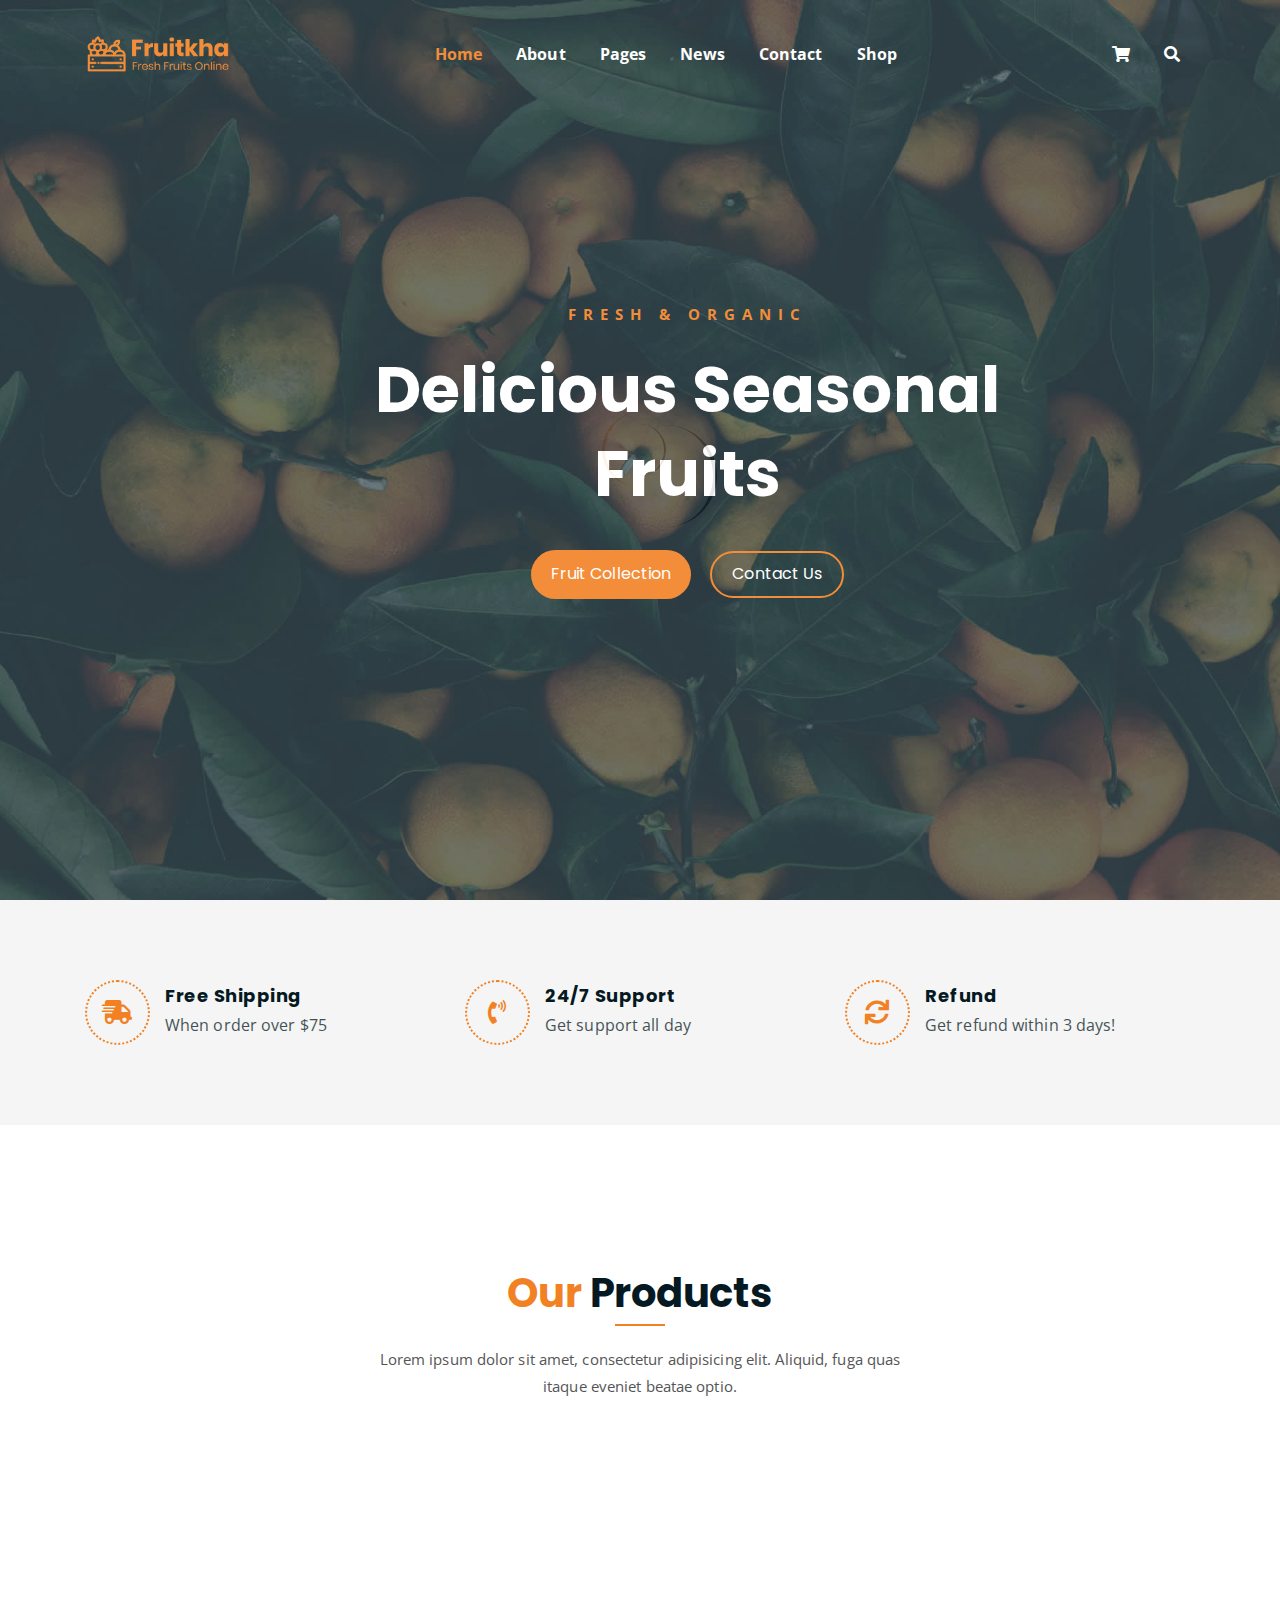
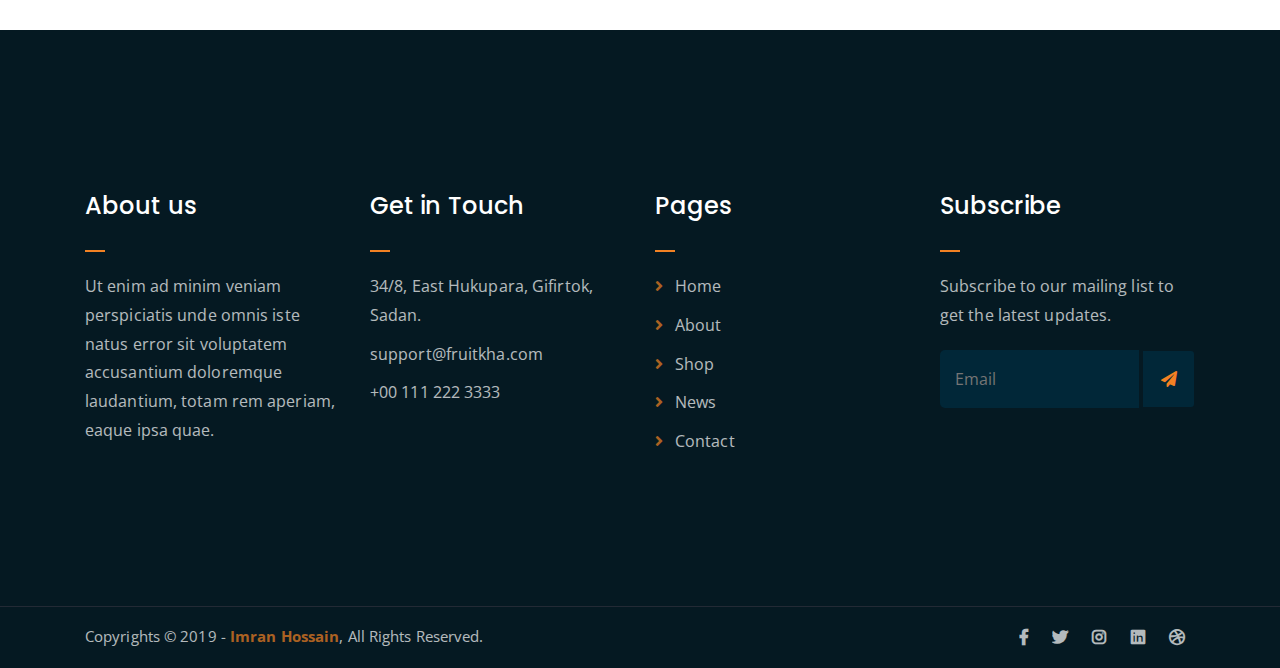
<file: index.html>
<!DOCTYPE html>
<html lang="en">
<head>
	<meta charset="UTF-8">
	<meta http-equiv="X-UA-Compatible" content="IE=edge">
	<meta name="viewport" content="width=device-width, initial-scale=1">
	<meta name="description" content="Responsive Bootstrap4 Shop Template, Created by Imran Hossain from https://imransdesign.com/">

	<!-- title -->
	<title>Fruitkha</title>

	<!-- favicon -->
	<link rel="shortcut icon" type="image/png" href="assets/img/favicon.png">
	<!-- google font -->
	<link href="https://fonts.googleapis.com/css?family=Open+Sans:300,400,700" rel="stylesheet">
	<link href="https://fonts.googleapis.com/css?family=Poppins:400,700&display=swap" rel="stylesheet">
	<!-- fontawesome -->
	<link rel="stylesheet" href="assets/css/all.min.css">
	<!-- bootstrap -->
	<link rel="stylesheet" href="assets/bootstrap/css/bootstrap.min.css">
	<!-- owl carousel -->
	<link rel="stylesheet" href="assets/css/owl.carousel.css">
	<!-- magnific popup -->
	<link rel="stylesheet" href="assets/css/magnific-popup.css">
	<!-- animate css -->
	<link rel="stylesheet" href="assets/css/animate.css">
	<!-- mean menu css -->
	<link rel="stylesheet" href="assets/css/meanmenu.min.css">
	<!-- main style -->
	<link rel="stylesheet" href="assets/css/main.css">
	<!-- responsive -->
	<link rel="stylesheet" href="assets/css/responsive.css">

</head>
<body>
	
	<!--PreLoader-->
    <div class="loader">
        <div class="loader-inner">
            <div class="circle"></div>
        </div>
    </div>
    <!--PreLoader Ends-->
	
	<!-- header -->
	<div class="top-header-area" id="sticker">
		<div class="container">
			<div class="row">
				<div class="col-lg-12 col-sm-12 text-center">
					<div class="main-menu-wrap">
						<!-- logo -->
						<div class="site-logo">
							<a href="index.html">
								<img src="assets/img/logo.png" alt="">
							</a>
						</div>
						<!-- logo -->

						<!-- menu start -->
						<nav class="main-menu">
							<ul>
								<li class="current-list-item"><a href="#">Home</a>
									<ul class="sub-menu">
										<li><a href="index.html">Static Home</a></li>
										<li><a href="index_2.html">Slider Home</a></li>
									</ul>
								</li>
								<li><a href="about.html">About</a></li>
								<li><a href="#">Pages</a>
									<ul class="sub-menu">
										<li><a href="404.html">404 page</a></li>
										<li><a href="about.html">About</a></li>
										<li><a href="cart.html">Cart</a></li>
										<li><a href="checkout.html">Check Out</a></li>
										<li><a href="contact.html">Contact</a></li>
										<li><a href="news.html">News</a></li>
										<li><a href="shop.html">Shop</a></li>
									</ul>
								</li>
								<li><a href="news.html">News</a>
									<ul class="sub-menu">
										<li><a href="news.html">News</a></li>
										<li><a href="single-news.html">Single News</a></li>
									</ul>
								</li>
								<li><a href="contact.html">Contact</a></li>
								<li><a href="shop.html">Shop</a>
									<ul class="sub-menu">
										<li><a href="shop.html">Shop</a></li>
										<li><a href="checkout.html">Check Out</a></li>
										<li><a href="single-product.html">Single Product</a></li>
										<li><a href="cart.html">Cart</a></li>
									</ul>
								</li>
								<li>
									<div class="header-icons">
										<a class="shopping-cart" href="cart.html"><i class="fas fa-shopping-cart"></i></a>
										<a class="mobile-hide search-bar-icon" href="#"><i class="fas fa-search"></i></a>
									</div>
								</li>
							</ul>
						</nav>
						<a class="mobile-show search-bar-icon" href="#"><i class="fas fa-search"></i></a>
						<div class="mobile-menu"></div>
						<!-- menu end -->
					</div>
				</div>
			</div>
		</div>
	</div>
	<!-- end header -->
	
	<!-- search area -->
	<div class="search-area">
		<div class="container">
			<div class="row">
				<div class="col-lg-12">
					<span class="close-btn"><i class="fas fa-window-close"></i></span>
					<div class="search-bar">
						<div class="search-bar-tablecell">
							<h3>Search For:</h3>
							<input type="text" placeholder="Keywords">
							<button type="submit">Search <i class="fas fa-search"></i></button>
						</div>
					</div>
				</div>
			</div>
		</div>
	</div>
	<!-- end search area -->

	<!-- hero area -->
	<div class="hero-area hero-bg">
		<div class="container">
			<div class="row">
				<div class="col-lg-9 offset-lg-2 text-center">
					<div class="hero-text">
						<div class="hero-text-tablecell">
							<p class="subtitle">Fresh & Organic</p>
							<h1>Delicious Seasonal Fruits</h1>
							<div class="hero-btns">
								<a href="shop.html" class="boxed-btn">Fruit Collection</a>
								<a href="contact.html" class="bordered-btn">Contact Us</a>
							</div>
						</div>
					</div>
				</div>
			</div>
		</div>
	</div>
	<!-- end hero area -->

	<!-- features list section -->
	<div class="list-section pt-80 pb-80">
		<div class="container">

			<div class="row">
				<div class="col-lg-4 col-md-6 mb-4 mb-lg-0">
					<div class="list-box d-flex align-items-center">
						<div class="list-icon">
							<i class="fas fa-shipping-fast"></i>
						</div>
						<div class="content">
							<h3>Free Shipping</h3>
							<p>When order over $75</p>
						</div>
					</div>
				</div>
				<div class="col-lg-4 col-md-6 mb-4 mb-lg-0">
					<div class="list-box d-flex align-items-center">
						<div class="list-icon">
							<i class="fas fa-phone-volume"></i>
						</div>
						<div class="content">
							<h3>24/7 Support</h3>
							<p>Get support all day</p>
						</div>
					</div>
				</div>
				<div class="col-lg-4 col-md-6">
					<div class="list-box d-flex justify-content-start align-items-center">
						<div class="list-icon">
							<i class="fas fa-sync"></i>
						</div>
						<div class="content">
							<h3>Refund</h3>
							<p>Get refund within 3 days!</p>
						</div>
					</div>
				</div>
			</div>

		</div>
	</div>
	<!-- end features list section -->

	<!-- product section -->
	<div class="product-section mt-150 mb-150">
		<div class="container">
			<div class="row">
				<div class="col-lg-8 offset-lg-2 text-center">
					<div class="section-title">	
						<h3><span class="orange-text">Our</span> Products</h3>
						<p>Lorem ipsum dolor sit amet, consectetur adipisicing elit. Aliquid, fuga quas itaque eveniet beatae optio.</p>
					</div>
				</div>
			</div>

			<div class="row" id="productsSection">
				
				
				
				
			</div>
		</div>
	</div>
	<!-- end product section -->
	
	<!-- footer -->
	<div class="footer-area">
		<div class="container">
			<div class="row">
				<div class="col-lg-3 col-md-6">
					<div class="footer-box about-widget">
						<h2 class="widget-title">About us</h2>
						<p>Ut enim ad minim veniam perspiciatis unde omnis iste natus error sit voluptatem accusantium doloremque laudantium, totam rem aperiam, eaque ipsa quae.</p>
					</div>
				</div>
				<div class="col-lg-3 col-md-6">
					<div class="footer-box get-in-touch">
						<h2 class="widget-title">Get in Touch</h2>
						<ul>
							<li>34/8, East Hukupara, Gifirtok, Sadan.</li>
							<li>support@fruitkha.com</li>
							<li>+00 111 222 3333</li>
						</ul>
					</div>
				</div>
				<div class="col-lg-3 col-md-6">
					<div class="footer-box pages">
						<h2 class="widget-title">Pages</h2>
						<ul>
							<li><a href="index.html">Home</a></li>
							<li><a href="about.html">About</a></li>
							<li><a href="services.html">Shop</a></li>
							<li><a href="news.html">News</a></li>
							<li><a href="contact.html">Contact</a></li>
						</ul>
					</div>
				</div>
				<div class="col-lg-3 col-md-6">
					<div class="footer-box subscribe">
						<h2 class="widget-title">Subscribe</h2>
						<p>Subscribe to our mailing list to get the latest updates.</p>
						<form action="index.html">
							<input type="email" placeholder="Email">
							<button type="submit"><i class="fas fa-paper-plane"></i></button>
						</form>
					</div>
				</div>
			</div>
		</div>
	</div>
	<!-- end footer -->
	
	<!-- copyright -->
	<div class="copyright">
		<div class="container">
			<div class="row">
				<div class="col-lg-6 col-md-12">
					<p>Copyrights &copy; 2019 - <a href="https://imransdesign.com/">Imran Hossain</a>,  All Rights Reserved.</p>
				</div>
				<div class="col-lg-6 text-right col-md-12">
					<div class="social-icons">
						<ul>
							<li><a href="#" target="_blank"><i class="fab fa-facebook-f"></i></a></li>
							<li><a href="#" target="_blank"><i class="fab fa-twitter"></i></a></li>
							<li><a href="#" target="_blank"><i class="fab fa-instagram"></i></a></li>
							<li><a href="#" target="_blank"><i class="fab fa-linkedin"></i></a></li>
							<li><a href="#" target="_blank"><i class="fab fa-dribbble"></i></a></li>
						</ul>
					</div>
				</div>
			</div>
		</div>
	</div>
	<!-- end copyright -->
	
	<!-- jquery -->
	<script src="assets/js/jquery-1.11.3.min.js"></script>
	<!-- bootstrap -->
	<script src="assets/bootstrap/js/bootstrap.min.js"></script>
	<!-- count down -->
	<script src="assets/js/jquery.countdown.js"></script>
	<!-- isotope -->
	<script src="assets/js/jquery.isotope-3.0.6.min.js"></script>
	<!-- waypoints -->
	<script src="assets/js/waypoints.js"></script>
	<!-- owl carousel -->
	<script src="assets/js/owl.carousel.min.js"></script>
	<!-- magnific popup -->
	<script src="assets/js/jquery.magnific-popup.min.js"></script>
	<!-- mean menu -->
	<script src="assets/js/jquery.meanmenu.min.js"></script>
	<!-- sticker js -->
	<script src="assets/js/sticker.js"></script>
	<!-- main js -->
	<script src="assets/js/main.js"></script>
	<script src="assets/js/script.js"></script>


</body>
</html>
</file>
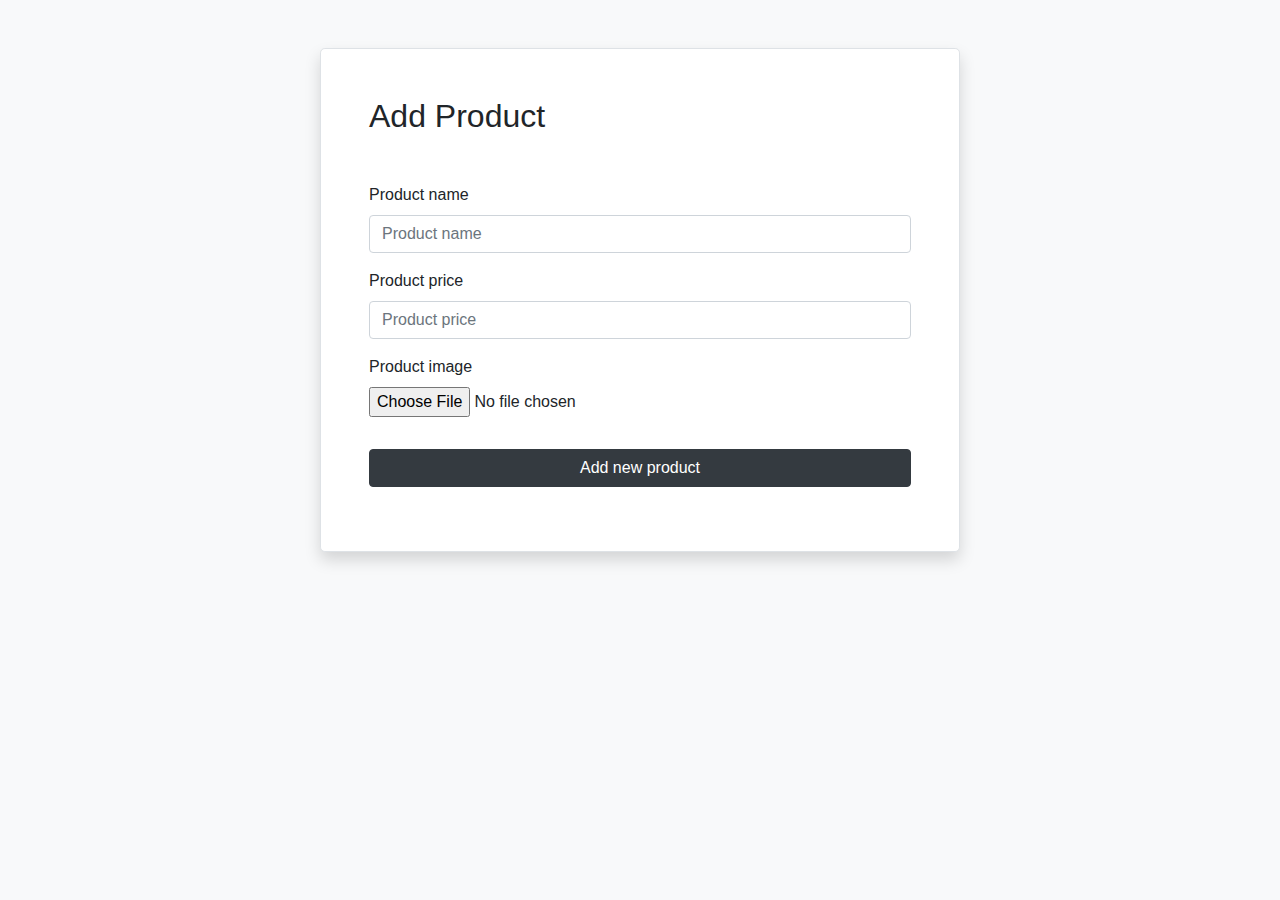
<file: admin/add.html>
<!DOCTYPE html>
<html lang="en">
<head>
    <meta charset="UTF-8">
    <meta http-equiv="X-UA-Compatible" content="IE=edge">
    <meta name="viewport" content="width=device-width, initial-scale=1.0">
    <title>Document</title>
    <link rel="stylesheet" href="../assets/bootstrap/css/bootstrap.min.css">
    <link rel="stylesheet" href="./css/admin.css">
</head>
<body class="bg-light overflow-hidden">
    <form class="w-50 mx-auto my-5 bg-white border p-5 rounded-lg shadow">
        <h2 class="mb-5">Add Product</h2>
        <div class="form-group">
            <label for="name">Product name</label>
            <input type="text" id="name" placeholder="Product name" class="form-control">
        </div>
        <div class="form-group">
            <label for="price">Product price</label>
            <input type="text" id="price" placeholder="Product price" class="form-control">
        </div>
        <div class="form-group">
            <label for="image">Product image</label>
            <input type="file" id="image" placeholder="Product image" class="form-control-file">
        </div>
        <div class="form-group">
            <input onclick="add()" type="button" class="btn btn-dark w-100 mt-3" value="Add new product">
        </div>
    </form>

    <script src="./js/add.js"></script>
</body>
</html>
</file>
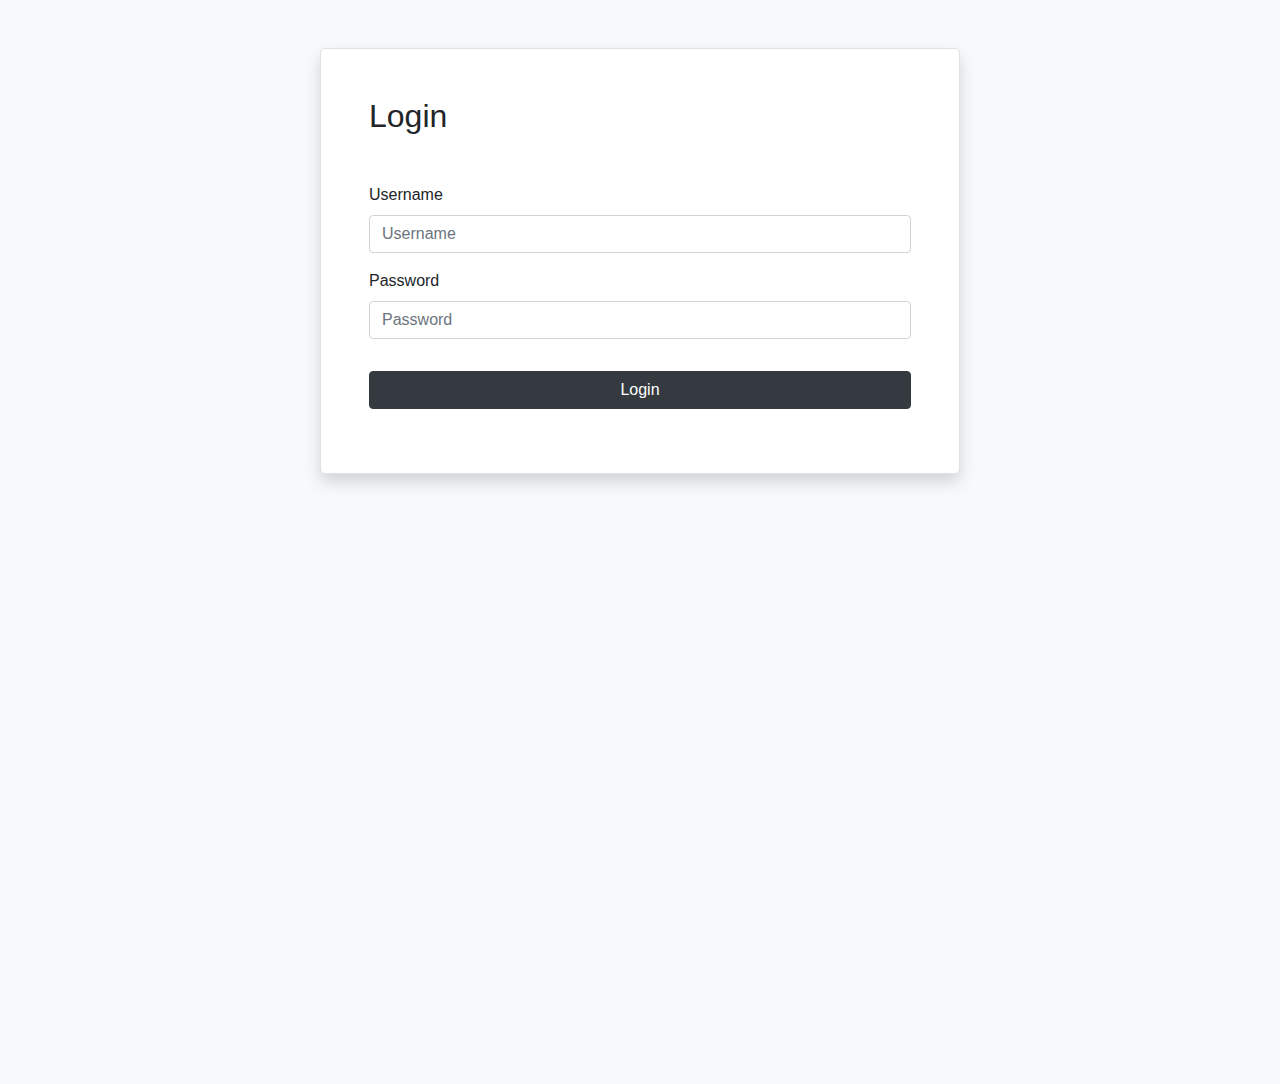
<file: admin/admin.html>
<!DOCTYPE html>
<html lang="en">
<head>
    <meta charset="UTF-8">
    <meta http-equiv="X-UA-Compatible" content="IE=edge">
    <meta name="viewport" content="width=device-width, initial-scale=1.0">
    <title>Document</title>
    <link rel="stylesheet" href="https://cdnjs.cloudflare.com/ajax/libs/font-awesome/6.1.1/css/all.min.css" integrity="sha512-KfkfwYDsLkIlwQp6LFnl8zNdLGxu9YAA1QvwINks4PhcElQSvqcyVLLD9aMhXd13uQjoXtEKNosOWaZqXgel0g==" crossorigin="anonymous" referrerpolicy="no-referrer" />
    <link rel="stylesheet" href="../assets/bootstrap/css/bootstrap.min.css">
    <link rel="stylesheet" href="./css/admin.css">
</head>
<body>
    <nav class="navbar navbar-expand-lg navbar-dark bg-dark">
        <div class="container">
            <a class="navbar-brand" href="#">Admin panel</a>
            <button class="navbar-toggler" type="button" data-toggle="collapse" data-target="#navbarNav" aria-controls="navbarNav" aria-expanded="false" aria-label="Toggle navigation">
              <span class="navbar-toggler-icon"></span>
            </button>
            <div class="collapse navbar-collapse" id="navbarNav">
              <ul class="navbar-nav ml-auto">
                <li class="nav-item">
                  <a href="#" class="nav-link">Log out</a>
                </li>
              </ul>
            </div>
        </div>
      </nav>
      < class="container mt-5">
        <a href="add.html" class="btn btn-dark">Add new Product</a>
        <table class="table table-dark table-striped table-hover table-bordered shadow mt-5">
            <thead>
                <tr>
                    <th>Id</th>
                    <th>Product name</th>
                    <th>Product Price ($)</th>
                    <th>Product image</th>
                    <th>Action</th>
                </tr>
            </thead>
            <tbody></tbody>
        </table>
        <form class="w-100 border rounded-lg p-3 shadow d-flex"> 
          <input class="form-control-file" id="file" type="file">
          <input class="btn btn-dark" id="btn" type="submit" value="Add slide">
        </form>
        <div class="mt-5" id="sliderBox"></div>
      </div>
    <script src="./js/admin.js"></script>
    <script src="./js/slider.js"> </script>
</body>
</html>
</file>
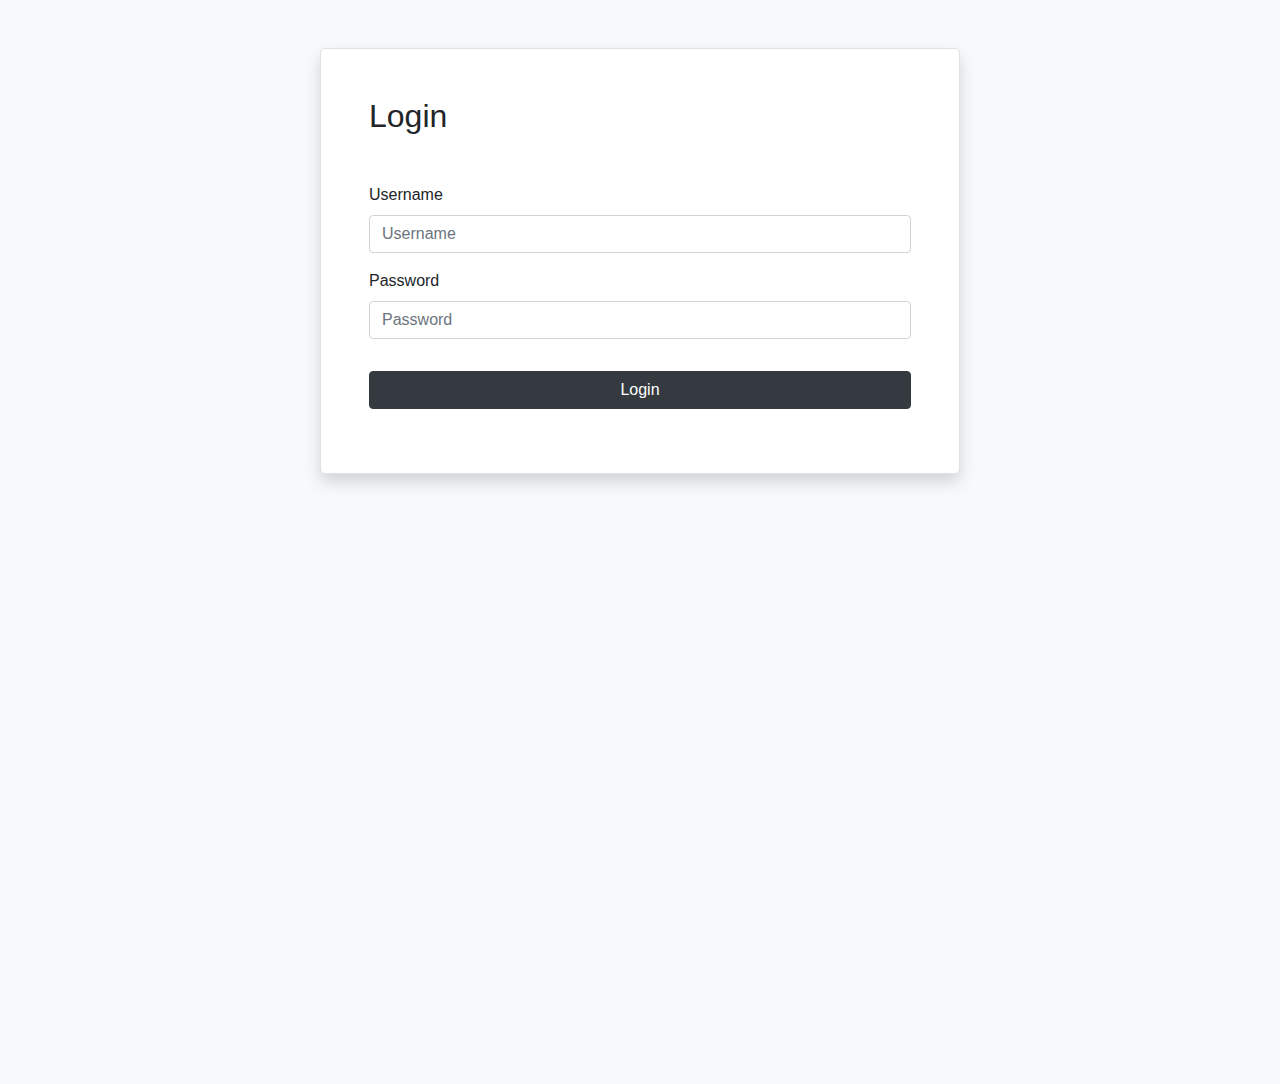
<file: admin/login.html>
<!DOCTYPE html>
<html lang="en">
<head>
    <meta charset="UTF-8">
    <meta http-equiv="X-UA-Compatible" content="IE=edge">
    <meta name="viewport" content="width=device-width, initial-scale=1.0">
    <title>Document</title>
    <link rel="stylesheet" href="../assets/bootstrap/css/bootstrap.min.css">
    <link rel="stylesheet" href="./css/admin.css">
</head>
<body class="bg-light overflow-hidden">
    <form class="w-50 mx-auto my-5 bg-white border p-5 rounded-lg shadow">
        <h2 class="mb-5">Login</h2>
        <div class="form-group">
            <label for="login">Username</label>
            <input type="text" id="login" placeholder="Username" class="form-control">
        </div>
        <div class="form-group">
            <label for="password">Password</label>
            <input type="password" id="password" placeholder="Password" class="form-control">
        </div>
        <div class="form-group">
            <input onclick="signIn()" type="button" class="btn btn-dark w-100 mt-3" value="Login">
        </div>
    </form>

    <p id="alertText" class="alert alert-danger alert-lg w-25">Wrong username or password</p>

    <script src="./js/login.js"></script>
</body>
</html>
</file>
<file: assets/css/main.css>
-------------------------------------------------------------------------- */
html {
  font-size: 14px;
  font-weight: 400;
  line-height: 28px;
  height: 100%;
}

body {
  font-family: "Open Sans", sans-serif;
  font-weight: 400;
  font-size: 1rem;
  letter-spacing: 0.1px;
  line-height: 1.8;
  color: #051922;
  overflow-x: hidden;
}

body img {
  max-width: 100%;
}

a {
  cursor: pointer;
  text-decoration: none;
  -webkit-transition: all 0.2s ease-in-out;
  -o-transition: all 0.2s ease-in-out;
  transition: all 0.2s ease-in-out;
}

a:hover {
  color: #F28123;
  text-decoration: none;
}

h1, .h1,
h2, .h2,
h3, .h3,
h4, .h4,
h5, .h5,
h6, .h6 {
  font-family: "Poppins", sans-serif;
  font-weight: 700;
  margin: 0 0 1.25rem 0;
  color: #051922;
}

h1:last-child, .h1:last-child,
h2:last-child, .h2:last-child,
h3:last-child, .h3:last-child,
h4:last-child, .h4:last-child,
h5:last-child, .h5:last-child,
h6:last-child, .h6:last-child {
  margin: 0;
}

h1, .h1 {
  font-size: 4rem;
  font-weight: 700;
  line-height: 4rem;
}

@media only screen and (max-width: 767.96px) {
  h1, .h1 {
    font-size: 3rem;
    line-height: 3.25rem;
  }
}

@media only screen and (max-width: 575.96px) {
  h1, .h1 {
    font-size: 2.5rem;
    line-height: 2.75rem;
  }
}

h2, .h2 {
  font-size: 3rem;
  font-weight: 700;
  line-height: 3.25rem;
}

@media only screen and (max-width: 767.96px) {
  h2, .h2 {
    font-size: 2.5rem;
    line-height: 2.75rem;
  }
}

@media only screen and (max-width: 575.96px) {
  h2, .h2 {
    font-size: 2rem;
    line-height: 2.25rem;
  }
}

h3, .h3 {
  font-size: 2rem;
  font-weight: 700;
  line-height: 2.25rem;
}

@media only screen and (max-width: 575.96px) {
  h3, .h3 {
    font-size: 1.75rem;
    line-height: 2rem;
  }
}

h4, .h4 {
  font-size: 1.5rem;
  font-weight: 700;
  line-height: 1.75rem;
}

@media only screen and (max-width: 575.96px) {
  h4, .h4 {
    font-size: 1.25rem;
    line-height: 1.5rem;
  }
}

h5, .h5 {
  font-size: 1.25rem;
  font-weight: 700;
  line-height: 1.5rem;
}

h6, .h6 {
  font-size: 1rem;
  font-weight: 700;
  line-height: 1.5rem;
}

p {
  font-family: "Open Sans", sans-serif;
  font-weight: 400;
  font-size: 1rem;
  letter-spacing: 0.1px;
  line-height: 1.8;
  color: #051922;
  margin: 0 0 1.25rem 0;
}

p:last-child {
  margin: 0;
}

/* -----------------------------------------------------------------------------

# All Common Styles

----------------------------------------------------------------------------- */
.loader {
  bottom: 0;
  height: 100%;
  left: 0;
  position: fixed;
  right: 0;
  top: 0;
  width: 100%;
  z-index: 1111;
  background: #fff;
  overflow-x: hidden;
}

.loader-inner {
  position: absolute;
  left: 50%;
  top: 50%;
  -webkit-transform: translate(-50%, -50%);
  -ms-transform: translate(-50%, -50%);
  -o-transform: translate(-50%, -50%);
  transform: translate(-50%, -50%);
  height: 50px;
  width: 50px;
}

.circle {
  width: 8vmax;
  height: 8vmax;
  border-right: 4px solid #000;
  border-radius: 50%;
  -webkit-animation: spinRight 800ms linear infinite;
  animation: spinRight 800ms linear infinite;
}

.circle:before {
  content: '';
  width: 6vmax;
  height: 6vmax;
  display: block;
  position: absolute;
  top: calc(50% - 3vmax);
  left: calc(50% - 3vmax);
  border-left: 3px solid #F28123;
  border-radius: 100%;
  -webkit-animation: spinLeft 800ms linear infinite;
  animation: spinLeft 800ms linear infinite;
}

.circle:after {
  content: '';
  width: 6vmax;
  height: 6vmax;
  display: block;
  position: absolute;
  top: calc(50% - 3vmax);
  left: calc(50% - 3vmax);
  border-left: 3px solid #F28123;
  border-radius: 100%;
  -webkit-animation: spinLeft 800ms linear infinite;
  animation: spinLeft 800ms linear infinite;
  width: 4vmax;
  height: 4vmax;
  top: calc(50% - 2vmax);
  left: calc(50% - 2vmax);
  border: 0;
  border-right: 2px solid #000;
  -webkit-animation: none;
  animation: none;
}

@-webkit-keyframes spinLeft {
  from {
    -webkit-transform: rotate(0deg);
    transform: rotate(0deg);
  }
  to {
    -webkit-transform: rotate(720deg);
    transform: rotate(720deg);
  }
}

@keyframes spinLeft {
  from {
    -webkit-transform: rotate(0deg);
    transform: rotate(0deg);
  }
  to {
    -webkit-transform: rotate(720deg);
    transform: rotate(720deg);
  }
}

@-webkit-keyframes spinRight {
  from {
    -webkit-transform: rotate(360deg);
    transform: rotate(360deg);
  }
  to {
    -webkit-transform: rotate(0deg);
    transform: rotate(0deg);
  }
}

@keyframes spinRight {
  from {
    -webkit-transform: rotate(360deg);
    transform: rotate(360deg);
  }
  to {
    -webkit-transform: rotate(0deg);
    transform: rotate(0deg);
  }
}

.mt-80 {
  margin-top: 80px;
}

@media only screen and (max-width: 767.96px) {
  .mt-80 {
    margin-top: 50px;
  }
}

.mb-80 {
  margin-bottom: 80px;
}

@media only screen and (max-width: 767.96px) {
  .mb-80 {
    margin-bottom: 50px;
  }
}

.mt-100 {
  margin-top: 100px;
}

@media only screen and (max-width: 767.96px) {
  .mt-100 {
    margin-top: 80px;
  }
}

.mb-100 {
  margin-bottom: 100px;
}

@media only screen and (max-width: 767.96px) {
  .mb-100 {
    margin-bottom: 80px;
  }
}

.mt-150 {
  margin-top: 150px;
}

@media only screen and (max-width: 767.96px) {
  .mt-150 {
    margin-top: 100px;
  }
}

.mb-150 {
  margin-bottom: 150px;
}

@media only screen and (max-width: 767.96px) {
  .mb-150 {
    margin-bottom: 100px;
  }
}

.pt-80 {
  padding-top: 80px;
}

@media only screen and (max-width: 767.96px) {
  .pt-80 {
    padding-top: 50px;
  }
}

.pb-80 {
  padding-bottom: 80px;
}

@media only screen and (max-width: 767.96px) {
  .pb-80 {
    padding-bottom: 50px;
  }
}

.pt-100 {
  padding-top: 100px;
}

@media only screen and (max-width: 767.96px) {
  .pt-100 {
    padding-top: 80px;
  }
}

.pb-100 {
  padding-bottom: 100px;
}

@media only screen and (max-width: 767.96px) {
  .pb-100 {
    padding-bottom: 80px;
  }
}

.pt-150 {
  padding-top: 150px;
}

@media only screen and (max-width: 767.96px) {
  .pt-150 {
    padding-top: 100px;
  }
}

.pb-150 {
  padding-bottom: 150px;
}

@media only screen and (max-width: 767.96px) {
  .pb-150 {
    padding-bottom: 100px;
  }
}

.gray-bg {
  background-color: #f5f5f5;
}

.orange-text {
  color: #F28123;
}

.blue-bg {
  background-color: #162133;
}

a.boxed-btn {
  font-family: 'Poppins', sans-serif;
  display: inline-block;
  background-color: #F28123;
  color: #fff;
  padding: 10px 20px;
}

a.bordered-btn {
  font-family: 'Poppins', sans-serif;
  display: inline-block;
  color: #fff;
  border: 2px solid #F28123;
  padding: 7px 20px;
}

a.read-more-btn {
  display: inline-block;
  margin-top: 15px;
  color: #051922;
  -webkit-transition: 0.3s;
  -o-transition: 0.3s;
  transition: 0.3s;
  font-weight: 700;
}

a.read-more-btn:hover {
  color: #F28123;
}

a.boxed-btn, a.bordered-btn, a.cart-btn {
  border-radius: 50px;
}

.section-title h3 {
  font-size: 40px;
  position: relative;
  padding-bottom: 15px;
}

.section-title h3:after {
  position: absolute;
  content: '';
  left: 0px;
  right: 0px;
  bottom: 0px;
  width: 50px;
  height: 2px;
  background-color: #F28123;
  margin: 0 auto;
}

.section-title p {
  font-size: 15px;
  width: 530px;
  margin: 0 auto;
  color: #555;
  margin-top: 10px;
  line-height: 1.8;
}

.section-title {
  margin-bottom: 80px;
}

.breadcrumb-bg {
  background-image: url(../img/breadcrumb-bg.jpg);
}

.breadcrumb-text p {
  color: #F28123;
  font-weight: 700;
  text-transform: uppercase;
  letter-spacing: 7px;
}

.breadcrumb-text h1 {
  font-size: 50px;
  font-weight: 900;
  color: #fff;
  margin: 0;
  margin-top: 20px;
}

.breadcrumb-section {
  padding: 150px 0;
  background-size: cover;
  background-position: center center;
  position: relative;
  z-index: 1;
  background-attachment: fixed;
  padding-top: 200px;
}

.breadcrumb-section:after {
  position: absolute;
  left: 0;
  top: 0;
  width: 100%;
  height: 100%;
  content: "";
  background-color: #07212e;
  z-index: -1;
  opacity: 0.8;
}

/* -----------------------------------------------------------------------------

# Header Styles

----------------------------------------------------------------------------- */
ul.navbar-nav li.nav-item a.nav-link, ul.navbar-nav li.nav-item.active a.nav-link {
  color: #051922;
}

.top-header-area {
  position: absolute;
  z-index: 999;
  width: 100%;
  padding: 25px 0;
}

.top-header-area.white ul.navbar-nav li.nav-item a.nav-link, .top-header-area.white ul.navbar-nav li.nav-item.active a.nav-link {
  color: #fff;
}

ul.navbar-nav li.nav-item a.nav-link, ul.navbar-nav li.nav-item.active a.nav-link {
  color: #fff;
  font-weight: 700;
  margin-right: 14px;
}

a.navbar-brand img {
  max-width: 150px;
}

nav.main-menu ul {
  margin: 0;
  padding: 0;
  list-style: none;
}

nav.main-menu ul li {
  display: inline-block;
}

nav.main-menu ul li a {
  color: #fff;
  font-weight: 700;
  display: block;
  padding: 15px;
}

nav.main-menu ul > li {
  position: relative;
}

nav.main-menu ul ul.sub-menu {
  position: absolute;
  background-color: #fff;
  width: 220px;
  padding: 15px 15px;
  margin: 0;
  left: 0;
  top: 50px;
  border-radius: 3px;
  -webkit-transition: 0.3s;
  -o-transition: 0.3s;
  transition: 0.3s;
  opacity: 0;
  visibility: hidden;
  -webkit-box-shadow: 0 0 20px #555555;
  box-shadow: 0 0 20px #555555;
}

nav.main-menu ul ul.sub-menu li {
  display: block;
  text-align: left;
}

nav.main-menu ul ul.sub-menu li a {
  color: #555;
  font-weight: 600;
  padding: 7px 10px;
  font-size: 13px;
}

nav.main-menu ul > li:hover ul {
  opacity: 1;
  visibility: visible;
}

nav.main-menu ul li:last-child a {
  display: inline-block;
}

nav.main-menu > ul li:last-child {
  float: right;
}

.site-logo {
  float: left;
  max-width: 150px;
}

ul.sub-menu li:last-child {
  float: none !important;
}

.mean-container .mean-bar {
  background-color: transparent;
  position: absolute;
  right: 0;
  top: 15px;
}

.mean-bar a.meanmenu-reveal {
  background-color: #F28123;
}

.main-menu-wrap {
  position: relative;
}

.mean-container a.meanmenu-reveal {
  color: #051922;
}

.mean-container a.meanmenu-reveal span {
  background-color: #051922;
}

.mean-container .mean-nav ul li a {
  padding: 0.5em 5%;
}

.mean-container .mean-nav ul li li a {
  padding: 0.5em 10%;
}

.mean-container .mean-nav ul li a.mean-expand {
  font-size: 16px;
  height: 10px;
  line-height: 10px;
  width: 15px;
}

.mean-container a.meanmenu-reveal {
  padding: 8px 8px 6px;
}

nav.mean-nav > ul > li:first-child > a {
  border-top: none;
}

.header-icons a {
  color: #fff;
  display: inline-block;
  padding: 10px;
}

.site-logo {
  padding: 6px 0;
}

.top-header-area.sepherate-header ul li > a, .top-header-area.sepherate-header .header-icons a {
  color: #051922;
}

nav.main-menu ul ul.sub-menu li {
  display: block;
}

nav.main-menu ul ul.sub-menu li a {
  color: #555;
  padding: 8px;
  font-size: 13px;
  font-weight: 600;
}

nav.main-menu ul li.current-list-item > a {
  color: #F28123;
}

nav.main-menu li:hover > a {
  color: #F28123;
}

nav.main-menu li a {
  -webkit-transition: 0.3s;
  -o-transition: 0.3s;
  transition: 0.3s;
}

.top-header-area .header-icons a {
  -webkit-transition: 0.3s;
  -o-transition: 0.3s;
  transition: 0.3s;
}

.top-header-area .header-icons a:hover {
  color: #F28123;
}

.sticky-wrapper {
  position: absolute;
  left: 0;
  top: 0;
  width: 100%;
  z-index: 999 !important;
}

.sticky-wrapper.is-sticky .top-header-area {
  background-color: #051922;
  padding: 15px 0;
}

.top-header-area {
  -webkit-transition: 0.3s;
  -o-transition: 0.3s;
  transition: 0.3s;
}

ul.navbar-nav {
  margin: 0 auto;
}

.search-area {
  position: fixed;
  left: 0;
  top: 0;
  z-index: 5555;
  background-color: #051922;
  width: 100%;
  height: 100%;
  text-align: center;
}

span.close-btn {
  position: absolute;
  right: 0%;
  color: #fff;
  top: 5%;
  cursor: pointer;
}

.search-area {
  height: 100%;
}

.search-area div {
  height: 100%;
}

.search-bar {
  height: 100%;
  display: table;
  width: 100%;
}

a.mobile-show {
  display: none;
}

.search-area .search-bar div.search-bar-tablecell {
  display: table-cell;
  vertical-align: middle;
  height: auto;
}

.search-bar-tablecell input {
  border: none;
  padding: 15px;
  width: 60%;
  background-color: transparent;
  border-bottom: 1px solid #F28123;
  display: block;
  margin: 0 auto;
  text-align: center;
  font-size: 50px;
  font-weight: 700;
  margin-bottom: 40px;
  color: #fff;
}

.search-bar-tablecell button[type=submit] {
  border: none;
  background-color: #F28123;
  padding: 15px 30px;
  cursor: pointer;
  display: inline-block;
  border-radius: 50px;
  font-weight: 700;
}

.search-bar-tablecell input::-webkit-input-placeholder {
  color: #fff;
}

.search-bar-tablecell input:-ms-input-placeholder {
  color: #fff;
}

.search-bar-tablecell input::-ms-input-placeholder {
  color: #fff;
}

.search-bar-tablecell input::placeholder {
  color: #fff;
}

.search-bar-tablecell button[type=submit] i {
  margin-left: 5px;
}

.search-area {
  visibility: hidden;
  opacity: 0;
  -webkit-transition: 0.3s;
  -o-transition: 0.3s;
  transition: 0.3s;
}

.search-area.search-active {
  visibility: visible;
  opacity: 1;
  z-index: 999;
}

.search-bar-tablecell h3 {
  color: #fff;
  margin-bottom: 30px;
  font-weight: 600;
  text-transform: uppercase;
  letter-spacing: 7px;
}

/* -----------------------------------------------------------------------------

# Footer Styles

----------------------------------------------------------------------------- */
.single-logo-item img {
  max-width: 180px;
  margin: 0 auto;
}

.logo-carousel-section {
  background-color: #f5f5f5;
  padding: 50px 0;
}

.footer-area {
  background-color: #051922;
  color: #fff;
  padding: 150px 0;
}

h2.widget-title {
  font-size: 24px;
  font-weight: 500;
  position: relative;
  padding-bottom: 20px;
  color: #fff;
}

h2.widget-title:after {
  position: absolute;
  left: 0;
  bottom: 0;
  width: 20px;
  height: 2px;
  background-color: #F28123;
  content: "";
}

.footer-box p {
  color: #fff;
  opacity: 0.7;
  line-height: 1.8;
}

.footer-box ul {
  margin: 0;
  padding: 0;
  list-style: none;
}

.footer-box ul li {
  opacity: 0.7;
  margin-bottom: 10px;
  line-height: 1.8;
}

.footer-box ul li:last-child {
  margin-bottom: 0;
}

.footer-box.subscribe form input[type=email] {
  border: none;
  background-color: #012738;
  width: 78%;
  padding: 15px;
  border-top-left-radius: 5px;
  border-bottom-left-radius: 5px;
  color: #fff;
}

.footer-box.subscribe form button {
  width: 20%;
  border: none;
  background-color: #012738;
  color: #F28123;
  padding: 14px 0;
  border-top-right-radius: 3px;
  border-bottom-right-radius: 3px;
  cursor: pointer;
}

.footer-box.subscribe form button:focus {
  outline: none;
}

.copyright {
  background-color: #051922;
  border-top: 1px solid #232a35;
}

.copyright p {
  margin: 0;
  color: #fff;
  opacity: 0.7;
  padding: 16px 0;
  font-size: 15px;
}

.copyright a {
  color: #F28123;
  font-weight: 700;
}

.copyright a:hover {
  color: #f59d53;
}

.social-icons ul {
  margin: 0;
  padding: 0;
  list-style: none;
}

.social-icons ul li {
  display: inline-block;
}

.social-icons ul li a {
  font-size: 16px;
  color: #fff;
  opacity: 0.7;
  padding: 16px 10px;
  display: block;
}

.footer-box ul li a {
  color: #fff;
}

.footer-box.pages ul li {
  position: relative;
  padding-left: 20px;
}

.footer-box.pages ul li:before {
  position: absolute;
  left: 0;
  top: 0;
  content: "\f105";
  font-family: "Font Awesome 5 Free";
  font-weight: 900;
  color: #F28123;
}

/* -----------------------------------------------------------------------------

# Hover Styles

----------------------------------------------------------------------------- */
a.navbar-brand {
  -webkit-transition: 0.3s;
  -o-transition: 0.3s;
  transition: 0.3s;
}

a.navbar-brand:hover {
  opacity: 0.7;
}

a.boxed-btn {
  -webkit-transition: 0.3s;
  -o-transition: 0.3s;
  transition: 0.3s;
}

a.boxed-btn:hover {
  background-color: #051922;
  color: #F28123;
}

a.bordered-btn {
  -webkit-transition: 0.3s;
  -o-transition: 0.3s;
  transition: 0.3s;
}

a.bordered-btn:hover {
  background-color: #F28123;
  color: #fff;
}

ul.sub-menu a {
  -webkit-transition: 0.3s;
  -o-transition: 0.3s;
  transition: 0.3s;
}

ul.sub-menu li:hover a {
  color: #F28123;
}

.single-tof-box {
  -webkit-transition: 0.3s;
  -o-transition: 0.3s;
  transition: 0.3s;
}

.single-tof-box:hover {
  -webkit-box-shadow: 0 0 80px #353535;
  box-shadow: 0 0 80px #353535;
}

a.video-play-btn {
  -webkit-transition: 0.3s;
  -o-transition: 0.3s;
  transition: 0.3s;
}

a.video-play-btn:hover {
  background-color: #333;
  color: #F28123;
}

.latest-news-bg {
  -webkit-transition: 0.3s;
  -o-transition: 0.3s;
  transition: 0.3s;
}

.single-latest-news:hover .latest-news-bg {
  opacity: 0.8;
}

a.tof-btn {
  -webkit-transition: 0.3s;
  -o-transition: 0.3s;
  transition: 0.3s;
}

a.tof-btn i {
  -webkit-transition: 0.3s;
  -o-transition: 0.3s;
  transition: 0.3s;
}

a.tof-btn:hover {
  color: #F28123;
}

a.tof-btn:hover i {
  margin-left: 10px;
}

.single-latest-news {
  -webkit-box-shadow: 0 0 20px #dddddd;
  box-shadow: 0 0 20px #dddddd;
  -webkit-transition: 0.3s;
  -o-transition: 0.3s;
  transition: 0.3s;
}

.single-latest-news:hover {
  -webkit-box-shadow: 0 0 0;
  box-shadow: 0 0 0;
  -webkit-box-shadow: none;
  box-shadow: none;
}

.single-logo-item {
  -webkit-transition: 0.3s;
  -o-transition: 0.3s;
  transition: 0.3s;
}

.single-logo-item:hover {
  opacity: 0.7;
}

.footer-box.pages ul li a {
  -webkit-transition: 0.3s;
  -o-transition: 0.3s;
  transition: 0.3s;
}

.footer-box.pages ul li:hover a {
  color: #F28123;
}

.footer-box.subscribe form button {
  -webkit-transition: 0.3s;
  -o-transition: 0.3s;
  transition: 0.3s;
}

.footer-box.subscribe form button:hover {
  background-color: #F28123;
  color: #051922;
}

.social-icons ul li:hover a {
  color: #F28123;
}

.social-icons ul li a {
  -webkit-transition: 0.3s;
  -o-transition: 0.3s;
  transition: 0.3s;
}

ul.social-link-team li a {
  -webkit-transition: 0.3s;
  -o-transition: 0.3s;
  transition: 0.3s;
}

ul.social-link-team li a:hover {
  background-color: #051922;
  color: #F28123;
}

.counter-box {
  -webkit-transition: 0.3s;
  -o-transition: 0.3s;
  transition: 0.3s;
}

.counter-box:hover {
  -webkit-box-shadow: 0 0 80px #6f6f6f;
  box-shadow: 0 0 80px #6f6f6f;
}

input[type="submit"] {
  -webkit-transition: 0.3s;
  -o-transition: 0.3s;
  transition: 0.3s;
  border-radius: 50px !important;
}

input[type="submit"]:hover {
  background-color: #051922;
  color: #F28123;
}

div.owl-controls, .owl-controls div {
  -webkit-transition: 0.3s;
  -o-transition: 0.3s;
  transition: 0.3s;
}

div.owl-controls div.owl-nav div:hover {
  opacity: 0.7;
}

.pagination-wrap ul li a {
  -webkit-transition: 0.3s;
  -o-transition: 0.3s;
  transition: 0.3s;
}

.pagination-wrap ul li:hover a {
  background-color: #F28123;
}

.icons a i {
  -webkit-transition: 0.3s;
  -o-transition: 0.3s;
  transition: 0.3s;
}

.icons a:hover i {
  color: #F28123;
}

.tof-text a.tof-btn {
  margin-top: 15px;
  display: inline-block;
}

.single-pricing-table {
  -webkit-transition: 0.3s;
  -o-transition: 0.3s;
  transition: 0.3s;
}

.single-pricing-table:hover {
  -webkit-box-shadow: 0 0 20px #ddd;
  box-shadow: 0 0 20px #ddd;
}

.product-image img {
  -webkit-transition: 0.3s;
  -o-transition: 0.3s;
  transition: 0.3s;
}

.product-image img:hover {
  -webkit-box-shadow: none;
  box-shadow: none;
}

a.cart-btn {
  -webkit-transition: 0.3s;
  -o-transition: 0.3s;
  transition: 0.3s;
}

a.cart-btn:hover {
  background-color: #051922;
  color: #F28123;
}

.recent-posts ul li {
  -webkit-transition: 0.3s;
  -o-transition: 0.3s;
  transition: 0.3s;
}

.recent-posts ul li:hover {
  opacity: 0.7;
}

ul.sub-menu li a {
  -webkit-transition: 0.3s;
  -o-transition: 0.3s;
  transition: 0.3s;
}

ul.sub-menu li:hover a {
  color: #F28123 !important;
}

.sidebar-section ul li a {
  -webkit-transition: 0.3s;
  -o-transition: 0.3s;
  transition: 0.3s;
}

.sidebar-section ul li a:hover {
  opacity: 0.7;
}

.comment-text-body h4 a {
  -webkit-transition: 0.3s;
  -o-transition: 0.3s;
  transition: 0.3s;
}

.comment-text-body h4 a:hover {
  color: #F28123;
}

ul.product-share li a {
  -webkit-transition: 0.3s;
  -o-transition: 0.3s;
  transition: 0.3s;
}

ul.product-share li:hover a {
  color: #F28123;
}

.service-menu ul li a {
  -webkit-transition: 0.3s;
  -o-transition: 0.3s;
  transition: 0.3s;
}

.service-menu ul li a.active {
  font-weight: 600;
  color: #ffe200;
}

.service-menu ul li a:hover {
  color: #ffe200;
}

.single-product-item {
  -webkit-transition: 0.3s;
  -o-transition: 0.3s;
  transition: 0.3s;
}

.single-product-item:hover {
  -webkit-box-shadow: none;
  box-shadow: none;
}

.search-bar-tablecell button[type=submit] {
  -webkit-transition: 0.3s;
  -o-transition: 0.3s;
  transition: 0.3s;
}

.search-bar-tablecell button[type=submit]:hover {
  background-color: #fff;
  color: #000;
}

span.close-btn {
  -webkit-transition: 0.3s;
  -o-transition: 0.3s;
  transition: 0.3s;
}

span.close-btn:hover {
  color: #fff;
}

a.mobile-show.search-bar-icon {
  -webkit-transition: 0.3s;
  -o-transition: 0.3s;
  transition: 0.3s;
}

a.mobile-show.search-bar-icon:hover {
  color: #F28123;
}

/* -----------------------------------------------------------------------------

# Hero Styles

----------------------------------------------------------------------------- */
.hero-bg {
  background-image: url(../img/hero-bg.jpg);
  background-size: cover;
  background-position: center;
  background-attachment: fixed;
  transition: .3s;
}

.hero-text {
  display: table;
  height: 100%;
}

.hero-text-tablecell {
  display: table-cell;
}

.hero-area {
  height: 100%;
  position: relative;
  z-index: 1;
}

html, body {
  height: 100%;
}

.hero-area:after {
  position: absolute;
  left: 0;
  top: 0;
  width: 100%;
  height: 100%;
  content: "";
  background-color: #07212e;
  z-index: -1;
  opacity: 0.6;
}

.hero-text p.subtitle {
  color: #F28123;
  font-weight: 700;
  text-transform: uppercase;
  letter-spacing: 7px;
  font-size: 15px;
}

.hero-text h1 {
  font-size: 64px;
  font-weight: 700;
  line-height: 1.3;
  color: #fff;
}

.hero-area div {
  height: 100%;
}

.hero-area div.hero-text {
  height: 100%;
  width: 100%;
}

.hero-area div.hero-text-tablecell {
  height: auto;
  vertical-align: middle;
}

.hero-area div.hero-text-tablecell div {
  height: auto;
  vertical-align: middle;
}

.hero-btns {
  margin-top: 35px;
}

.hero-btns a.bordered-btn {
  margin-left: 15px;
}

.hero-area div.hero-form {
  background-color: #fff;
  text-align: center;
  width: 380px;
  margin: 0 auto;
  margin-right: 0;
  border-radius: 5px;
  -webkit-box-shadow: 0 0 15px #2d2d2d;
  box-shadow: 0 0 15px #2d2d2d;
  position: absolute;
  right: 30px;
  bottom: -15%;
  height: 600px;
}

input[type="submit"] {
  background-color: #F28123;
  color: #051922;
  font-weight: 700;
  text-transform: uppercase;
  font-size: 15px;
  border: none !important;
  cursor: pointer;
  padding: 15px 25px;
  border-radius: 3px;
}

.homepage-bg-1 {
  background-image: url(../img/hero-bg.jpg);
}

.homepage-bg-2 {
  background-image: url(../img/hero-bg-2.jpg);
}

.homepage-bg-3 {
  background-image: url(../img/hero-bg-3.jpg);
}

.homepage-slider {
  height: 100%;
}

.homepage-slider div {
  height: 100%;
}

.homepage-slider div.hero-text {
  display: table;
  width: 100%;
}

.homepage-slider div.hero-text-tablecell {
  height: auto;
  vertical-align: middle;
  display: table-cell;
}

.homepage-slider div.hero-text-tablecell div {
  height: auto;
}

.single-homepage-slider {
  background-size: cover;
  background-position: center;
  background-color: #020C0E;
  position: relative;
  z-index: 1;
}

.single-homepage-slider:after {
  position: absolute;
  left: 0;
  top: 0;
  width: 100%;
  height: 100%;
  background-color: #051922;
  content: "";
  z-index: -1;
  opacity: 0.7;
}

div.owl-controls, .owl-controls div {
  height: auto;
  top: 50%;
  color: #F28123;
  font-size: 48px;
}

.homepage-slider {
  position: relative;
}

.owl-prev {
  position: absolute;
  left: 60px;
  margin-top: -30px;
}

.owl-next {
  position: absolute;
  right: 60px;
  margin-top: -30px;
}

/* -----------------------------------------------------------------------------

# List Styles

----------------------------------------------------------------------------- */
.list-section {
  background-color: #f5f5f5;
}

.list-box {
  overflow: hidden;
  letter-spacing: 0.5px;
}

.list-box .content h3 {
  display: block;
  line-height: 22px;
  font-size: 18px;
  margin-bottom: 4px;
}

.list-box .content p {
  margin-bottom: 0px;
  opacity: 0.75;
}

.list-box .list-icon i {
  display: block;
  font-size: 24px;
  margin-right: 15px;
  color: #F28123;
  width: 65px;
  height: 65px;
  text-align: center;
  line-height: 60px;
  border: 2px #F28123 dotted;
  border-radius: 999px;
}

/* -----------------------------------------------------------------------------

# News Styles

----------------------------------------------------------------------------- */
.news-bg-1 {
  background-image: url(../img/latest-news/news-bg-1.jpg);
}

.news-bg-2 {
  background-image: url(../img/latest-news/news-bg-2.jpg);
}

.news-bg-3 {
  background-image: url(../img/latest-news/news-bg-3.jpg);
}

.news-bg-4 {
  background-image: url(../img/latest-news/news-bg-4.jpg);
}

.news-bg-5 {
  background-image: url(../img/latest-news/news-bg-5.jpg);
}

.news-bg-6 {
  background-image: url(../img/latest-news/news-bg-6.jpg);
}

.latest-news-bg {
  height: 200px;
  background-size: cover;
  background-position: center;
  border-radius: 10px;
  background-color: #ddd;
  border-bottom-right-radius: 0;
  border-bottom-left-radius: 0;
}

.single-latest-news h3 {
  font-size: 20px;
  line-height: 1.25em;
  font-weight: 600;
}

.single-latest-news h3 a {
  color: #051922;
}

p.blog-meta span {
  margin-right: 15px;
  opacity: 0.6;
  color: #051922;
  font-size: 0.85em;
}

p.blog-meta span:last-child {
  margin-right: 0;
}

p.blog-meta span i {
  margin-right: 5px;
}

p.excerpt {
  line-height: 1.8;
  color: #555;
}

.latest-news a.boxed-btn {
  margin-top: 80px;
}

.news-text-box {
  padding: 25px;
  border-bottom-left-radius: 5px;
  border-bottom-right-radius: 5px;
}

.single-latest-news {
  margin-bottom: 30px;
}

.single-artcile-bg {
  background-image: url(../img/latest-news/news-bg-3.jpg);
  height: 450px;
}

.pagination-wrap {
  margin-top: 40px;
}

.pagination-wrap ul {
  margin: 0;
  padding: 0;
  list-style: none;
}

.pagination-wrap ul li {
  display: inline-block;
}

.pagination-wrap ul li a {
  color: #6f6f6f;
  font-size: 15px;
  background-color: #f3f3f3;
  display: inline-block;
  padding: 8px 14px;
  border-radius: 5px;
  margin: 3px;
  font-weight: 600;
  border-radius: 50px;
}

.pagination-wrap ul li a.active {
  background-color: #F28123;
}

.single-artcile-bg {
  background-size: cover;
  background-position: center;
  background-color: #ddd;
  border-radius: 5px;
  margin-bottom: 20px;
}

.single-article-text h2 {
  font-size: 24px;
  font-weight: 600;
  line-height: 1.4;
  margin-bottom: 10px;
}

.single-article-text p {
  font-size: 15px;
  line-height: 1.6;
  color: #051922;
}

.comments-list-wrap {
  margin: 100px 0;
}

.comments-list-wrap h3 {
  font-size: 25px;
  font-weight: 600;
  margin-bottom: 50px;
}

.comment-template h4 {
  font-size: 25px;
  font-weight: 600;
  margin-bottom: 50px;
}

.single-comment-body {
  position: relative;
}

.comment-user-avater {
  position: absolute;
  left: 0;
  top: 0;
}

.comment-user-avater img {
  width: 60px;
  max-width: 60px;
  border-radius: 50%;
}

.comment-text-body {
  padding-left: 80px;
  margin-bottom: 40px;
}

.comment-text-body h4 {
  font-size: 18px;
  font-weight: 600;
}

span.comment-date {
  opacity: 0.5;
  font-size: 80%;
  font-weight: 700;
  margin-left: 5px;
}

.comment-text-body h4 a {
  color: #051922;
  font-size: 80%;
  margin-left: 10px;
  border-bottom: 1px solid #aaa;
}

.single-comment-body.child {
  margin-left: 75px;
}

.comment-text-body p {
  color: #888;
  line-height: 2;
  margin: 0;
}

.comment-template h4 {
  margin-bottom: 10px;
}

.comment-template > p {
  opacity: 0.7;
  margin-bottom: 30px;
}

.comment-template form p input[type=text] {
  border: 1px solid #ddd;
  width: 49%;
  padding: 15px;
  border-radius: 5px;
  font-size: 15px;
  color: #051922;
}

.comment-template form p input[type=email] {
  border: 1px solid #ddd;
  width: 49%;
  padding: 15px;
  border-radius: 5px;
  font-size: 15px;
  color: #051922;
  margin-left: 10px;
}

.comment-template form p textarea {
  border: 1px solid #ddd;
  padding: 15px;
  font-size: 15px;
  color: #051922;
  border-radius: 5px;
  height: 250px;
  resize: none;
  width: 100%;
}

.sidebar-section {
  margin-left: 30px;
}

.sidebar-section h4 {
  font-size: 20px;
  font-weight: 600;
  margin-bottom: 15px;
}

.sidebar-section ul {
  margin: 0;
  padding: 0;
  list-style: none;
}

.sidebar-section ul li {
  line-height: 1.5;
}

.sidebar-section ul li a {
  color: #555;
  font-size: 15px;
}

.sidebar-section > div {
  margin-bottom: 60px;
}

.sidebar-section > div:last-child {
  margin-bottom: 0;
}

.recent-posts ul li, .archive-posts ul li {
  position: relative;
  padding-left: 17px;
  margin-bottom: 10px;
}

.recent-posts ul li:before, .archive-posts ul li:before {
  position: absolute;
  left: 0;
  top: 2px;
  content: "\f105";
  font-family: "Font Awesome 5 Free";
  font-weight: 900;
}

.tag-section ul li {
  display: inline-block;
}

.tag-section ul li a {
  background-color: #ddd;
  padding: 3px 10px;
  display: block;
  border-radius: 5px;
  margin-bottom: 10px;
  margin-right: 5px;
}

/* -----------------------------------------------------------------------------

# Cart Banner Styles

----------------------------------------------------------------------------- */
.cart-banner {
  background-color: #f5f5f5;
}

.cart-banner .image-column {
  position: relative;
  margin-top: 40px;
}

.cart-banner .image-column .price-box {
  position: absolute;
  left: 15%;
  top: -30px;
  width: 110px;
  height: 110px;
  border-radius: 50%;
  border: 1px solid #fff;
  background-color: rgba(242, 129, 35, 0.75);
}

.cart-banner .image-column .price-box .inner-price {
  position: relative;
  width: 94px;
  height: 94px;
  margin: 0 auto;
  margin-top: 8px;
  text-align: center;
  border-radius: 50%;
  background-color: #F28123;
}

.cart-banner .image-column .price-box .inner-price .price {
  color: #051922;
  padding-top: 27px;
  position: relative;
  display: inline-block;
  line-height: 18px;
  font-weight: 400;
}

.cart-banner .image-column .price-box .inner-price .price strong {
  color: #051922;
  font-size: 24px;
}

.cart-banner .content-column {
  position: relative;
  padding-top: 40px;
}

.cart-banner .content-column h3 {
  font-size: 40px;
}

.cart-banner .content-column h4 {
  position: relative;
  font-weight: 300;
  text-transform: uppercase;
}

.cart-banner .content-column .text {
  position: relative;
  font-weight: 400;
  line-height: 1.8em;
  margin-top: 25px;
  margin-bottom: 25px;
}

.time-counter {
  position: relative;
  margin-bottom: 25px;
}

.time-counter .time-countdown {
  position: relative;
}

.time-countdown .counter-column {
  position: relative;
  display: inline-block;
  margin: 0px 0px 5px;
  font-size: 13px;
  line-height: 1em;
  padding: 8px 20px 14px;
  text-transform: capitalize;
  text-align: center;
  border: 2px solid #F28123;
}

.time-countdown .counter-column .count {
  position: relative;
  display: block;
  font-size: 30px;
  line-height: 1.4em;
  padding: 0px 0px;
  color: #F28123;
  font-weight: 700;
  letter-spacing: 1px;
}

/* -----------------------------------------------------------------------------

# Testimonial Styles

----------------------------------------------------------------------------- */
.client-avater {
  margin-bottom: 20px;
}

.client-meta h3 {
  font-size: 20px;
  font-weight: 600;
}

.client-meta h3 span {
  display: block;
  font-size: 70%;
  margin-top: 10px;
  color: #051922;
  font-weight: 600;
  opacity: 0.5;
}

p.testimonial-body {
  font-size: 17px;
  font-style: italic;
  width: 700px;
  margin: 0 auto;
  line-height: 1.8;
  color: #999999;
  margin-top: 20px;
}

.last-icon {
  margin-top: 20px;
  font-size: 25px;
  opacity: 0.3;
}

.client-avater img {
  max-width: 100px;
  border-radius: 50%;
  margin: 0 auto;
}

/* -----------------------------------------------------------------------------

# About Styles

----------------------------------------------------------------------------- */
a.video-play-btn {
  position: absolute;
  background-color: #F28123;
  color: #051922;
  width: 90px;
  height: 90px;
  text-align: center;
  line-height: 92px;
  border-radius: 50%;
  font-size: 20px;
  padding-left: 5px;
  display: block;
  z-index: 2;
  top: 50%;
  margin-top: -45px;
  -webkit-box-shadow: 0 0 20px #adadad;
  box-shadow: 0 0 20px #adadad;
  left: 50%;
  margin-left: -45px;
}

.abt-bg {
  background-image: url(../img/abt.jpg);
  height: 100%;
  width: 100%;
  background-size: cover;
  background-position: center;
  border-top-right-radius: 10px;
  border-bottom-left-radius: 10px;
  position: relative;
  z-index: 1;
  overflow: hidden;
}

.abt-bg:after {
  position: absolute;
  left: 0;
  top: 0;
  width: 100%;
  height: 100%;
  content: "";
  background-color: #051922;
  opacity: 0.3;
}

.abt-section .abt-text {
  padding: 50px;
  padding-left: 30px;
}

.abt-text p {
  font-size: 15px;
  line-height: 1.6;
  margin-bottom: 10px;
}

.abt-text p.top-sub {
  opacity: 0.8;
  margin-bottom: 10px;
}

.abt-text p:last-child {
  margin-bottom: 0;
}

/* -----------------------------------------------------------------------------

# Shop Banner Styles

----------------------------------------------------------------------------- */
.shop-banner {
  position: relative;
  background-color: #f5f5f5;
  background-image: url(../img/1.jpg);
  background-size: cover;
  padding: 110px 0px 115px;
}

.shop-banner h3 {
  position: relative;
  font-size: 50px;
  line-height: 1.2em;
  margin-bottom: 0px;
}

.shop-banner .sale-percent {
  position: relative;
  font-size: 60px;
  font-weight: 700;
  color: #F28123;
}

.shop-banner .sale-percent span {
  position: relative;
  font-size: 24px;
  line-height: 1.1em;
  color: #051922;
  font-weight: 400;
  text-align: center;
  margin-right: 10px;
  display: inline-block;
}

/* -----------------------------------------------------------------------------

# About Page Styles

----------------------------------------------------------------------------- */
.feature-bg {
  position: relative;
  margin: 150px 0;
}

.feature-bg:after {
  background-image: url(../img/feature-bg.jpg);
  position: absolute;
  right: 0;
  top: 0;
  width: 40%;
  height: 100%;
  content: "";
  background-size: cover;
  background-position: center;
  border-top-left-radius: 5px;
  -webkit-box-shadow: 0 0 20px #cacaca;
  box-shadow: 0 0 20px #cacaca;
  border-bottom-left-radius: 5px;
}

.team-bg-1 {
  background-image: url(../img/team/team-1.jpg);
}

.team-bg-2 {
  background-image: url(../img/team/team-2.jpg);
}

.team-bg-3 {
  background-image: url(../img/team/team-3.jpg);
}

.team-bg-4 {
  background-image: url(../img/team/team-4.jpg);
}

.team-bg {
  height: 400px;
  background-size: cover;
  background-position: center;
  border-radius: 5px;
  background-color: #ddd;
}

.single-team-item {
  position: relative;
}

.single-team-item h4 {
  font-size: 20px;
  font-weight: 600;
  text-align: center;
  margin-top: 15px;
  margin-bottom: 10px;
}

.single-team-item h4 span {
  font-size: 70%;
  display: block;
  margin-top: 10px;
  opacity: 0.7;
}

ul.social-link-team {
  position: absolute;
  bottom: 80px;
  left: 0;
  right: 0;
  margin: 0;
  padding: 0;
  list-style: none;
  text-align: center;
}

ul.social-link-team li {
  display: inline-block;
}

ul.social-link-team li a {
  color: #fff;
  background-color: #F28123;
  width: 32px;
  height: 32px;
  line-height: 32px;
  text-align: center;
  border-radius: 50%;
  display: block;
  margin: 5px;
}

/* -----------------------------------------------------------------------------

# Contact Page Styles

----------------------------------------------------------------------------- */
.form-title {
  margin-bottom: 25px;
}

.form-title h2 {
  font-size: 25px;
}

.form-title p {
  font-size: 15px;
  line-height: 1.8;
}

.contact-form form p input[type=text], .contact-form form p input[type=tel], .contact-form form p input[type=email] {
  width: 49%;
  padding: 15px;
  border: 1px solid #ddd;
  border-radius: 3px;
}

.contact-form form p textarea {
  border: 1px solid #ddd;
  padding: 15px;
  height: 200px;
  border-radius: 3px;
  width: 100%;
  resize: none;
}

.contact-form-wrap {
  background-color: #FBFBFB;
  padding: 45px 30px;
  border-radius: 5px;
}

.contact-form-box {
  padding-left: 40px;
  margin-bottom: 30px;
}

.contact-form-box h4 {
  font-size: 20px;
  font-weight: 600;
  position: relative;
  margin-bottom: 10px;
}

.contact-form-box h4 i {
  position: absolute;
  left: -13%;
  color: #F28123;
  top: 2px;
}

.contact-form-box p {
  line-height: 1.8;
  opacity: 0.8;
}

.contact-form-wrap .contact-form-box:last-child {
  margin: 0;
}

.find-location p {
  color: #fff;
  font-size: 40px;
  margin: 0;
  font-weight: 600;
  padding: 95px 0;
}

.find-location p i {
  margin-right: 10px;
  color: #F28123;
}

#form_status span {
  color: #fff;
  font-size: 14px;
  font-weight: normal;
  background: #E74C3C;
  width: 100%;
  text-align: center;
  display: inline-block;
  padding: 10px 0px;
  border-radius: 3px;
  margin-bottom: 18px;
}

#form_status span.loading {
  color: #333;
  background: #eee;
  border-radius: 3px;
  padding: 18px 0px;
}

#form_status span.notice {
  color: yellow;
}

#form_status .success {
  color: #fff;
  text-align: center;
  background: #2ecc71;
  border-radius: 3px;
  padding: 30px 0px;
}

#form_status .success i {
  color: #fff;
  font-size: 45px;
  margin-bottom: 14px;
}

#form_status .success h3 {
  color: #fff;
  margin-bottom: 10px;
}

/* -----------------------------------------------------------------------------

# Shop Page Styles

----------------------------------------------------------------------------- */
.product-filters {
  margin-bottom: 80px;
}

.product-filters ul {
  margin: 0;
  padding: 0;
  list-style: none;
  text-align: center;
}

.product-filters ul li {
  display: inline-block;
  font-weight: 700;
  font-size: 18px;
  margin: 15px;
  border: 2px solid #051922;
  color: #323232;
  cursor: pointer;
  padding: 8px 20px;
  border-radius: 25px;
}

.product-filters ul li.active {
  border: 2px solid #F28123;
  background-color: #F28123;
  color: #fff;
}

.single-product-item {
  margin-bottom: 30px;
}

.product-image {
  padding: 30px;
  padding-bottom: 0;
}

.product-image img {
  width: 90%;
  border-radius: 5px;
  margin-bottom: 20px;
}

.single-product-item h3 {
  font-size: 20px;
  font-weight: 600;
  margin-bottom: 10px;
}

p.product-price {
  font-family: 'Poppins', sans-serif;
  font-size: 30px;
  font-weight: 700;
  margin-bottom: 15px;
}

p.product-price span {
  display: block;
  opacity: 0.8;
  font-size: 15px;
  font-weight: 400;
}

a.cart-btn {
  font-family: 'Poppins', sans-serif;
  display: inline-block;
  background-color: #F28123;
  color: #fff;
  padding: 10px 20px;
}

a.cart-btn i {
  margin-right: 5px;
}

.single-product-img img {
  border-radius: 5px;
  -webkit-box-shadow: 0 0 20px #ddd;
  box-shadow: 0 0 20px #ddd;
}

.single-product-content h3 {
  font-size: 22px;
  font-weight: 600;
}

p.single-product-pricing span {
  font-size: 18px;
  display: block;
  opacity: 0.8;
  margin-bottom: 10px;
  font-weight: 400;
}

.single-product-content p {
  font-size: 15px;
  color: #555;
  line-height: 1.8;
}

.single-product-content p.single-product-pricing {
  font-size: 32px;
  font-weight: 700;
  margin-bottom: 10px;
  color: #051922;
  line-height: inherit;
}

input[type="number"] {
  border: 1px solid #ddd;
  border-radius: 5px;
  padding: 10px;
  width: 100px;
  margin-bottom: 15px;
}

.single-product-form a.cart-btn {
  margin-bottom: 15px;
}

.single-product-content h4 {
  font-size: 20px;
  font-weight: 600;
  margin-top: 35px;
}

ul.product-share {
  margin: 0;
  padding: 0;
  list-style: none;
}

ul.product-share li {
  display: inline-block;
}

ul.product-share li a {
  display: block;
  color: #051922;
  margin-right: 10px;
}

.single-product-content {
  margin-left: 30px;
}

table.cart-table {
  border: 1px solid #f9f9f9;
  width: 100%;
}

thead {
  border-bottom: 1px solid #eee;
}

tr.table-head-row th {
  border-right: 1px solid #efefef;
  padding: 15px;
  font-weight: 500;
  text-align: center;
}

tr.table-head-row th:last-child {
  border-right: none;
}

.cart-table-wrap tbody tr td {
  text-align: center;
}
.cart-table-wrap tfoot tr td {
  border: 1px solid #efefef;
  padding: 20px;
  color: #051922;
  text-align: right;
}

td.product-image img {
  max-width: 50px;
  -webkit-box-shadow: none;
  box-shadow: none;
  margin-bottom: 0;
}

.cart-table-wrap tbody tr td {
  border: 1px solid #efefef;
  padding: 20px 0;
  color: #051922;
}

thead.cart-table-head tr {
  background-color: #efefef;
}

td.product-quantity input {
  margin-bottom: 0;
}

td.product-remove a {
  color: #051922;
}

.total-section table.total-table {
  border: 1px solid #efefef;
  width: 100%;
}

tr.table-total-row {
  background-color: #efefef;
}

tr.table-total-row th {
  font-weight: 500;
  font-size: 15px;
  padding: 15px;
}

table.total-table tbody tr.total-data td {
  border: 1px solid #efefef;
  padding: 19px 15px;
}

tr.total-data td strong {
  margin-right: 32px;
}

.cart-buttons {
  margin-top: 30px;
}

.cart-buttons a:first-child {
  margin-right: 20px;
}

.coupon-section {
  margin-top: 50px;
}

.coupon-section h3 {
  font-size: 20px;
  font-weight: 500;
}

.coupon-form-wrap form p input[type=text] {
  border: 1px solid #ddd;
  color: #051922;
  padding: 15px;
  width: 100%;
  border-radius: 5px;
  font-size: 15px;
}

.card.single-accordion {
  margin-bottom: 15px;
  border-bottom: 1px solid #EFEFEF !important;
}

.card.single-accordion .card-header {
  background-color: #fff;
  border: none;
  padding: 0;
}

.card.single-accordion:last-child {
  margin-bottom: 0;
}

.card.single-accordion .card-header h5 button {
  color: #051922;
  font-size: 15px;
  display: block;
  width: 100%;
  text-align: left;
  padding: 20px;
  text-decoration: none;
  border: none;
  background-color: #EFEFEF;
  position: relative;
  padding-left: 50px;
  font-weight: 600;
}

.card.single-accordion {
  border: 1px solid #F9F9F9;
}

.billing-address-form {
  padding: 20px;
}

.billing-address-form form p input {
  border: 1px solid #ddd;
  padding: 15px;
  width: 100%;
  border-radius: 3px;
}

.billing-address-form form p textarea {
  width: 100%;
  border-radius: 3px;
  border: 1px solid #ddd;
  padding: 15px;
  height: 120px;
  resize: none;
}

.shipping-address-form p, .card-details p {
  margin: 0;
}

.card.single-accordion .card-header h5 button:before {
  position: absolute;
  left: 20px;
  top: 50%;
  content: "\f058";
  font-family: "Font Awesome 5 Free";
  font-weight: 900;
  line-height: 22px;
  margin-top: -11px;
  color: #F28123;
}

.billing-address-form form p:last-child {
  margin-bottom: 0;
}

table.order-details {
  border: 1px solid #efefef;
}

table.order-details thead tr th {
  background-color: #efefef;
  padding: 18px;
  font-size: 15px;
  font-weight: 500;
}

table.order-details tbody td {
  border: 1px solid #efefef;
  padding: 15px;
}

.order-details-wrap > a {
  margin-top: 30px;
}

.card.single-accordion {
  border: 1px solid #eeeeee;
}

.single-product-item {
  -webkit-box-shadow: 0 0 20px #e4e4e4;
  box-shadow: 0 0 20px #e4e4e4;
  padding-bottom: 50px;
  border-radius: 5px;
}

/* -----------------------------------------------------------------------------

# 404 Page Styles

----------------------------------------------------------------------------- */
.error-text i {
  font-size: 90px;
  margin-bottom: 30px;
}

.error-text h1 {
  font-size: 40px;
  font-weight: 500;
  margin-bottom: 10px;
}

.error-text p {
  font-size: 15px;
  margin-bottom: 30px;
}

.full-height-section {
  height: 100%;
  display: table;
  width: 100%;
}

.full-height-tablecell {
  display: table-cell;
  vertical-align: middle;
  width: 100%;
}
</file>
<file: assets/css/responsive.css>
/* Medium Layout: 1280px. */
@media only screen and (min-width: 992px) {
}

@media only screen and (min-width: 992px) and (max-width: 1200px) { 
	.hero-text h1 {
	    font-size: 45px;
	}

	a.video-play-btn {
		right: 51%;
	}
	.hero-area div.hero-form {
		bottom: -20%;
	}

	.cart-buttons a:first-child {
	    margin-right: 0;
	    margin-bottom: 15px;
	}
	.contact-form form p input[type=email] {
	    margin-left: 8px;
	}
	.contact-form-box h4 i {
	    left: -20%;
	}
	.comment-template form p input[type=email] {
	    margin-left: 8px;
	}
	ul.main-menu li a {
	    padding: 15px 13px;
	}
	span.close-btn {
	    right: 0;
	}
	ul.sub-menu li a {
	    padding: 7px 10px;
	}

}
/* Tablet Layout: 768px. */
@media only screen and (min-width: 768px) and (max-width: 991px) { 
	.hero-text h1 {
	    font-size: 40px;
	}
	.footer-box {
	    margin-bottom: 40px;
	}
	.copyright p {
	    text-align: center;
	}
	.copyright .social-icons {
	    text-align: center;
	}
	.feature-bg:after {
		display: none;
	}
	.single-team-item {
	    margin-bottom: 30px;
	}
	table.cart-table {
	    margin-bottom: 50px;
	}
	.order-details-wrap {
	    margin-top: 50px;
	}
	.contact-form form p input[type=text], 
	.contact-form form p input[type=tel], 
	.contact-form form p input[type=email] {
	    width: 100%;
	}

	.contact-form form p input[type=email] {
	    margin-left: 0;
	    margin-top: 15px;
	}
	.contact-form form p input[type=tel] {
		margin-bottom: 15px;
	}

	.hero-area div.hero-form {
		width: 325px;
		top: 30%;
	}

	.comment-template form p input[type=text], 
	.comment-template form p input[type=email] {
	    width: 100%;
	}

	.comment-template form p input[type=email] {
	    margin-top: 15px;
	    margin-left: 0;
	}
	.sidebar-section {
	    margin-left: 0;
	    margin-top: 50px;
	}
	.single-product-img {
	    margin-bottom: 30px;
	}
	.single-product-img img {
	    width: 100%;
	}
	.single-project-img img {
	    width: 100%;
	}
	.site-logo a img {
	    max-width: 150px;
	}
	.site-logo {
	    text-align: center;
	    position: absolute;
	    z-index: 999;
	}
	.mean-container .mean-bar {
		z-index: 2;
	}
	.responsive-menu-wrap {
	    display: block;
	}
	.header-icons {
	    text-align: center;
	}
	.top-header-area {
	    padding: 15px 0;
	}

	.responsive-menu-wrap {
	    position: absolute;
	    top: 0;
	}

	.featured-section {
	    padding: 0;
	}

	.responsive-menu-wrap {
	    left: 50%;
	    margin-top: 10px;
	    margin-left: -57.5px;
	}
	.hero-text-tablecell {
	    padding: 0px 70px;
	}
	.hero-form .hero-text h1 {
	    font-size: 30px;
	}

	.hero-form .hero-text p.subtitle {
	    font-size: 13px;
	}

	.hero-form .hero-btns a.bordered-btn {
	    margin-left: 0;
	    margin-top: 20px;
	}

	.sticky-wrapper.is-sticky .top-header-area {
	    position: absolute!important;
	    background-color: transparent;
	}
	.featured-box {
	    padding: 30px;
	}

	.featured-section {
	    padding: 100px 0;
	}
	nav.main-menu {
	    display: none;
	}
	table.order-details {
	    width: 100%;
	}
	.contact-form-box h4 i {
	    left: -7%;
	}
	.single-product-content h3 {
	    font-size: 20px;
	    font-weight: 500;
	    line-height: 1.6;
	}

	.single-product-content {
	    margin-left: 15px;
	}
	a.mobile-hide.search-bar-icon {
	    display: none!important;
	}
	.mobile-show {
		display: block!important;
	}
	a.mobile-show.search-bar-icon {
	    position: absolute;
	    right: 60px;
	    top: 22px;
	    z-index: 999;
	    color: #fff;
	}

}

/* Mobile Layout: 320px. */
@media only screen and (max-width: 767px) {

	.site-logo img {
	    max-width: 150px;
	}

	.responsive-menu-wrap {
	    top: -35px;
	}

	span.close-btn {
		right: 35px;
	}
	.header-icons {
	    text-align: center;
	}
	.hero-text h1 {
	    font-size: 28px;
	}

	.hero-text p.subtitle {
	    font-size: 13px;
	}
	.section-title p {
	    max-width: 400px;
	}

	.section-title h3 {
	    font-size: 25px;
	}

	p.testimonial-body {
	    font-size: 15px;
	}
	.responsive-menu {
	    left: auto;
	    right: 0;
	}

	.featured-section {
	    padding: 0;
	}

	a.video-play-btn {
	    right: auto;
	    left: 50%;
	    margin-left: -45px;
	}

	.shop-banner h3 {
		font-size: 34px;
	}

	.footer-box {
	    margin-bottom: 50px;
	}

	.copyright p {
	    text-align: center;
	}

	.social-icons {
	    text-align: center;
	}

	.footer-area {
		padding: 80px 0;
	}

	.hero-text {
	    text-align: center;
	}

	.responsive-menu-wrap {
	    position: relative;
	}

	.breadcrumb-text h1 {
	    font-size: 30px;
	}

	.feature-bg:after {
	    display: none;
	}
	
	.text-block {
	    margin-bottom: 50px;
	}

	.single-team-item {
	    margin-bottom: 50px;
	}

	.team-bg {
	    height: 450px;
	}

	.total-section {
	    margin-top: 30px;
	}

	.order-details-wrap {
	    margin-top: 50px;
	}

	.contact-form form p input[type=text], 
	.contact-form form p input[type=tel], 
	.contact-form form p input[type=email] {
	    width: 100%;
	}
	.contact-form form p input[type=tel] {
		margin-bottom: 15px;
	}

	.contact-form form p input[type=email] {
	    margin-left: 0;
	    margin-top: 15px;
	}

	.find-location p {
	    font-size: 20px;
	}

	.comment-template form p input[type=email] {
	    margin-left: 0;
	    margin-top: 15px;
	}

	.comment-template form p input[type=text], 
	.comment-template form p input[type=email] {
	    width: 100%;
	}

	.sidebar-section {
	    margin-left: 0;
	    margin-top: 50px;
	}

	.single-product-content {
	    margin-left: 0;
	    margin-top: 15px;
	}

	.single-product-content h3 {
	    font-size: 20px;
	    line-height: 1.5;
	}

	.product-image {
	    padding: 60px;
	    padding-bottom: 0;
	}

	.header-icons {
	    text-align: right;
	    margin-top: 15px;
	}

	.feature-bg {
	    margin: 100px 0;
	}

	.margin-top-150p {
	    margin-top: 650px;
	}

	.display-hidden {
	    display: none;
	}

	.hero-area div.hero-form {
		right: 0;
	}

	.hero-btns a.boxed-btn {
	    display: block;
	    margin: 0 auto;
	}

	.hero-btns {
	    text-align: center;
	}

	.hero-btns a.bordered-btn {
	    margin-left: 0;
	    margin-top: 15px;
	    display: block;
	}
	.hero-area div.hero-form {
		width: auto;
	}
	.section-title p {
		max-width: 285px;
	}

	p.testimonial-body {
		max-width: 285px;
	}
	.hero-area div.hero-form {
		top: 0;
	}
	.single-media-wrap h4 {
	    font-size: 15px;
	}

	.sticky-wrapper.is-sticky .top-header-area {
	    position: absolute!important;
	    background-color: transparent;
	    padding: 25px 0;
	}
	.featured-box {
	    padding: 0 45px;
	    margin-bottom: 10px;
	}

	.featured-section {
	    padding: 100px 0;
	}
	.search-bar-tablecell input {
	    font-size: 20px;
	}
	.header-icons {
		margin-top: 0;
	}
	.site-logo {
    position: absolute;
	    z-index: 99;
	}

	.mean-container .mean-bar {
	    z-index: 2;
	}
	.section-title {
	    margin-bottom: 50px;
	}
	.service-text h3 {
	    font-size: 18px;
	}
	.featured-box h2 {
	    font-size: 23px;
	}

	.featured-box h3 {
	    font-size: 18px;
	}

	.cta-text h3 {
	    line-height: 1.6;
	}

	.news-text-box h3 {
	    font-size: 20px;
	    line-height: 1.5;
	}

	.copyright p {
	    padding-bottom: 0;
	}
	.single-service-box {
	    padding: 30px;
	}

	.service-icon-table {
	    height: 80px;
	}

	.service-icon-tablecell i {
	    font-size: 30px;
	}

	.main-menu {
	    display: none;
	}
	.error-text h1 {
	    font-size: 25px;
	}
	h2.widget-title {
	    font-size: 20px;
	}
	.cart-table-wrap {
	    width: 100%;
	    overflow-x: scroll;
	}
	table.cart-table {
		width: 690px;
	}
	.cart-buttons a:first-child {
	    margin-bottom: 15px;
	}
	.form-title h2 {
	    font-size: 20px;
	}

	.contact-form-box h4 i {
	    left: -20%;
	}
	.featured-text p {
	    line-height: 1.8;
	}
	.single-artcile-bg {
	    height: 300px;
	}

	.single-article-text h2 {
	    font-size: 20px;
	}

	.comments-list-wrap h3, .comment-template h4 {
	    font-size: 20px;
	}

	.comment-user-avater img {
	    max-width: 45px;
	}

	.comment-text-body {
	    padding-left: 60px;
	}

	.comment-text-body h4 a {
	    display: block;
	    border: none;
	    margin-left: 0;
	    margin-top: 10px;
	}

	.comment-text-body h4 {
	    font-size: 18px;
	}

	.comment-text-body p {
	    line-height: 1.8;
	}

	.single-comment-body.child {
	    margin-left: 0;
	}
	.single-product-content h3 {
	    font-size: 20px;
	    line-height: 1.5;
	}
	a.mobile-hide.search-bar-icon {
	    display: none!important;
	}
	.mobile-show {
		display: block!important;
	}
	a.mobile-show.search-bar-icon {
	    position: absolute;
	    right: 60px;
	    top: 22px;
	    z-index: 999;
	    color: #fff;
	}
}
/* Wide Mobile Layout: 480px. */
@media only screen and (min-width: 480px) and (max-width: 767px) { 
	.hero-area div.hero-form {
	    margin: 0 auto;
	    right: auto;
	    width: 380px;
	    left: 50%;
	    margin-left: -190px;
	}

	.hero-btns {
	    text-align: center;
	}

	.hero-btns a.bordered-btn {
	    margin-left: 0;
	    margin-top: 15px;
	    display: block;
	}
}
</file>
<file: admin/css/admin.css>
#alertText{
    position: absolute;
    bottom: -200px;
    right: 50px;
    opacity: 0;
    transition: .3s;
}

.alertShow{
    bottom: 50px !important;
    opacity: 1 !important;
}


.slide{
    width: 200px;
    height: 150px;
    background-size: cover;
}

#sliderBox{
    display: flex;
    justify-content: flex-start;
    column-gap: 20px;
}

.slide i{
   background-color: #ccc;
   padding: 5px;
   cursor: pointer;
}
</file>
<file: assets/css/all.min.css>
.fa,.fab,.fal,.far,.fas{-moz-osx-font-smoothing:grayscale;-webkit-font-smoothing:antialiased;display:inline-block;font-style:normal;font-variant:normal;text-rendering:auto;line-height:1}.fa-lg{font-size:1.33333em;line-height:.75em;vertical-align:-.0667em}.fa-xs{font-size:.75em}.fa-sm{font-size:.875em}.fa-1x{font-size:1em}.fa-2x{font-size:2em}.fa-3x{font-size:3em}.fa-4x{font-size:4em}.fa-5x{font-size:5em}.fa-6x{font-size:6em}.fa-7x{font-size:7em}.fa-8x{font-size:8em}.fa-9x{font-size:9em}.fa-10x{font-size:10em}.fa-fw{text-align:center;width:1.25em}.fa-ul{list-style-type:none;margin-left:2.5em;padding-left:0}.fa-ul>li{position:relative}.fa-li{left:-2em;position:absolute;text-align:center;width:2em;line-height:inherit}.fa-border{border:.08em solid #eee;border-radius:.1em;padding:.2em .25em .15em}.fa-pull-left{float:left}.fa-pull-right{float:right}.fa.fa-pull-left,.fab.fa-pull-left,.fal.fa-pull-left,.far.fa-pull-left,.fas.fa-pull-left{margin-right:.3em}.fa.fa-pull-right,.fab.fa-pull-right,.fal.fa-pull-right,.far.fa-pull-right,.fas.fa-pull-right{margin-left:.3em}.fa-spin{animation:fa-spin 2s infinite linear}.fa-pulse{animation:fa-spin 1s infinite steps(8)}@keyframes fa-spin{0%{transform:rotate(0deg)}to{transform:rotate(1turn)}}.fa-rotate-90{-ms-filter:"progid:DXImageTransform.Microsoft.BasicImage(rotation=1)";transform:rotate(90deg)}.fa-rotate-180{-ms-filter:"progid:DXImageTransform.Microsoft.BasicImage(rotation=2)";transform:rotate(180deg)}.fa-rotate-270{-ms-filter:"progid:DXImageTransform.Microsoft.BasicImage(rotation=3)";transform:rotate(270deg)}.fa-flip-horizontal{-ms-filter:"progid:DXImageTransform.Microsoft.BasicImage(rotation=0, mirror=1)";transform:scaleX(-1)}.fa-flip-vertical{transform:scaleY(-1)}.fa-flip-horizontal.fa-flip-vertical,.fa-flip-vertical{-ms-filter:"progid:DXImageTransform.Microsoft.BasicImage(rotation=2, mirror=1)"}.fa-flip-horizontal.fa-flip-vertical{transform:scale(-1)}:root .fa-flip-horizontal,:root .fa-flip-vertical,:root .fa-rotate-90,:root .fa-rotate-180,:root .fa-rotate-270{filter:none}.fa-stack{display:inline-block;height:2em;line-height:2em;position:relative;vertical-align:middle;width:2.5em}.fa-stack-1x,.fa-stack-2x{left:0;position:absolute;text-align:center;width:100%}.fa-stack-1x{line-height:inherit}.fa-stack-2x{font-size:2em}.fa-inverse{color:#fff}.fa-500px:before{content:"\f26e"}.fa-accessible-icon:before{content:"\f368"}.fa-accusoft:before{content:"\f369"}.fa-acquisitions-incorporated:before{content:"\f6af"}.fa-ad:before{content:"\f641"}.fa-address-book:before{content:"\f2b9"}.fa-address-card:before{content:"\f2bb"}.fa-adjust:before{content:"\f042"}.fa-adn:before{content:"\f170"}.fa-adobe:before{content:"\f778"}.fa-adversal:before{content:"\f36a"}.fa-affiliatetheme:before{content:"\f36b"}.fa-air-freshener:before{content:"\f5d0"}.fa-algolia:before{content:"\f36c"}.fa-align-center:before{content:"\f037"}.fa-align-justify:before{content:"\f039"}.fa-align-left:before{content:"\f036"}.fa-align-right:before{content:"\f038"}.fa-alipay:before{content:"\f642"}.fa-allergies:before{content:"\f461"}.fa-amazon:before{content:"\f270"}.fa-amazon-pay:before{content:"\f42c"}.fa-ambulance:before{content:"\f0f9"}.fa-american-sign-language-interpreting:before{content:"\f2a3"}.fa-amilia:before{content:"\f36d"}.fa-anchor:before{content:"\f13d"}.fa-android:before{content:"\f17b"}.fa-angellist:before{content:"\f209"}.fa-angle-double-down:before{content:"\f103"}.fa-angle-double-left:before{content:"\f100"}.fa-angle-double-right:before{content:"\f101"}.fa-angle-double-up:before{content:"\f102"}.fa-angle-down:before{content:"\f107"}.fa-angle-left:before{content:"\f104"}.fa-angle-right:before{content:"\f105"}.fa-angle-up:before{content:"\f106"}.fa-angry:before{content:"\f556"}.fa-angrycreative:before{content:"\f36e"}.fa-angular:before{content:"\f420"}.fa-ankh:before{content:"\f644"}.fa-app-store:before{content:"\f36f"}.fa-app-store-ios:before{content:"\f370"}.fa-apper:before{content:"\f371"}.fa-apple:before{content:"\f179"}.fa-apple-alt:before{content:"\f5d1"}.fa-apple-pay:before{content:"\f415"}.fa-archive:before{content:"\f187"}.fa-archway:before{content:"\f557"}.fa-arrow-alt-circle-down:before{content:"\f358"}.fa-arrow-alt-circle-left:before{content:"\f359"}.fa-arrow-alt-circle-right:before{content:"\f35a"}.fa-arrow-alt-circle-up:before{content:"\f35b"}.fa-arrow-circle-down:before{content:"\f0ab"}.fa-arrow-circle-left:before{content:"\f0a8"}.fa-arrow-circle-right:before{content:"\f0a9"}.fa-arrow-circle-up:before{content:"\f0aa"}.fa-arrow-down:before{content:"\f063"}.fa-arrow-left:before{content:"\f060"}.fa-arrow-right:before{content:"\f061"}.fa-arrow-up:before{content:"\f062"}.fa-arrows-alt:before{content:"\f0b2"}.fa-arrows-alt-h:before{content:"\f337"}.fa-arrows-alt-v:before{content:"\f338"}.fa-artstation:before{content:"\f77a"}.fa-assistive-listening-systems:before{content:"\f2a2"}.fa-asterisk:before{content:"\f069"}.fa-asymmetrik:before{content:"\f372"}.fa-at:before{content:"\f1fa"}.fa-atlas:before{content:"\f558"}.fa-atlassian:before{content:"\f77b"}.fa-atom:before{content:"\f5d2"}.fa-audible:before{content:"\f373"}.fa-audio-description:before{content:"\f29e"}.fa-autoprefixer:before{content:"\f41c"}.fa-avianex:before{content:"\f374"}.fa-aviato:before{content:"\f421"}.fa-award:before{content:"\f559"}.fa-aws:before{content:"\f375"}.fa-baby:before{content:"\f77c"}.fa-baby-carriage:before{content:"\f77d"}.fa-backspace:before{content:"\f55a"}.fa-backward:before{content:"\f04a"}.fa-balance-scale:before{content:"\f24e"}.fa-ban:before{content:"\f05e"}.fa-band-aid:before{content:"\f462"}.fa-bandcamp:before{content:"\f2d5"}.fa-barcode:before{content:"\f02a"}.fa-bars:before{content:"\f0c9"}.fa-baseball-ball:before{content:"\f433"}.fa-basketball-ball:before{content:"\f434"}.fa-bath:before{content:"\f2cd"}.fa-battery-empty:before{content:"\f244"}.fa-battery-full:before{content:"\f240"}.fa-battery-half:before{content:"\f242"}.fa-battery-quarter:before{content:"\f243"}.fa-battery-three-quarters:before{content:"\f241"}.fa-bed:before{content:"\f236"}.fa-beer:before{content:"\f0fc"}.fa-behance:before{content:"\f1b4"}.fa-behance-square:before{content:"\f1b5"}.fa-bell:before{content:"\f0f3"}.fa-bell-slash:before{content:"\f1f6"}.fa-bezier-curve:before{content:"\f55b"}.fa-bible:before{content:"\f647"}.fa-bicycle:before{content:"\f206"}.fa-bimobject:before{content:"\f378"}.fa-binoculars:before{content:"\f1e5"}.fa-biohazard:before{content:"\f780"}.fa-birthday-cake:before{content:"\f1fd"}.fa-bitbucket:before{content:"\f171"}.fa-bitcoin:before{content:"\f379"}.fa-bity:before{content:"\f37a"}.fa-black-tie:before{content:"\f27e"}.fa-blackberry:before{content:"\f37b"}.fa-blender:before{content:"\f517"}.fa-blender-phone:before{content:"\f6b6"}.fa-blind:before{content:"\f29d"}.fa-blog:before{content:"\f781"}.fa-blogger:before{content:"\f37c"}.fa-blogger-b:before{content:"\f37d"}.fa-bluetooth:before{content:"\f293"}.fa-bluetooth-b:before{content:"\f294"}.fa-bold:before{content:"\f032"}.fa-bolt:before{content:"\f0e7"}.fa-bomb:before{content:"\f1e2"}.fa-bone:before{content:"\f5d7"}.fa-bong:before{content:"\f55c"}.fa-book:before{content:"\f02d"}.fa-book-dead:before{content:"\f6b7"}.fa-book-open:before{content:"\f518"}.fa-book-reader:before{content:"\f5da"}.fa-bookmark:before{content:"\f02e"}.fa-bowling-ball:before{content:"\f436"}.fa-box:before{content:"\f466"}.fa-box-open:before{content:"\f49e"}.fa-boxes:before{content:"\f468"}.fa-braille:before{content:"\f2a1"}.fa-brain:before{content:"\f5dc"}.fa-briefcase:before{content:"\f0b1"}.fa-briefcase-medical:before{content:"\f469"}.fa-broadcast-tower:before{content:"\f519"}.fa-broom:before{content:"\f51a"}.fa-brush:before{content:"\f55d"}.fa-btc:before{content:"\f15a"}.fa-bug:before{content:"\f188"}.fa-building:before{content:"\f1ad"}.fa-bullhorn:before{content:"\f0a1"}.fa-bullseye:before{content:"\f140"}.fa-burn:before{content:"\f46a"}.fa-buromobelexperte:before{content:"\f37f"}.fa-bus:before{content:"\f207"}.fa-bus-alt:before{content:"\f55e"}.fa-business-time:before{content:"\f64a"}.fa-buysellads:before{content:"\f20d"}.fa-calculator:before{content:"\f1ec"}.fa-calendar:before{content:"\f133"}.fa-calendar-alt:before{content:"\f073"}.fa-calendar-check:before{content:"\f274"}.fa-calendar-day:before{content:"\f783"}.fa-calendar-minus:before{content:"\f272"}.fa-calendar-plus:before{content:"\f271"}.fa-calendar-times:before{content:"\f273"}.fa-calendar-week:before{content:"\f784"}.fa-camera:before{content:"\f030"}.fa-camera-retro:before{content:"\f083"}.fa-campground:before{content:"\f6bb"}.fa-canadian-maple-leaf:before{content:"\f785"}.fa-candy-cane:before{content:"\f786"}.fa-cannabis:before{content:"\f55f"}.fa-capsules:before{content:"\f46b"}.fa-car:before{content:"\f1b9"}.fa-car-alt:before{content:"\f5de"}.fa-car-battery:before{content:"\f5df"}.fa-car-crash:before{content:"\f5e1"}.fa-car-side:before{content:"\f5e4"}.fa-caret-down:before{content:"\f0d7"}.fa-caret-left:before{content:"\f0d9"}.fa-caret-right:before{content:"\f0da"}.fa-caret-square-down:before{content:"\f150"}.fa-caret-square-left:before{content:"\f191"}.fa-caret-square-right:before{content:"\f152"}.fa-caret-square-up:before{content:"\f151"}.fa-caret-up:before{content:"\f0d8"}.fa-carrot:before{content:"\f787"}.fa-cart-arrow-down:before{content:"\f218"}.fa-cart-plus:before{content:"\f217"}.fa-cash-register:before{content:"\f788"}.fa-cat:before{content:"\f6be"}.fa-cc-amazon-pay:before{content:"\f42d"}.fa-cc-amex:before{content:"\f1f3"}.fa-cc-apple-pay:before{content:"\f416"}.fa-cc-diners-club:before{content:"\f24c"}.fa-cc-discover:before{content:"\f1f2"}.fa-cc-jcb:before{content:"\f24b"}.fa-cc-mastercard:before{content:"\f1f1"}.fa-cc-paypal:before{content:"\f1f4"}.fa-cc-stripe:before{content:"\f1f5"}.fa-cc-visa:before{content:"\f1f0"}.fa-centercode:before{content:"\f380"}.fa-centos:before{content:"\f789"}.fa-certificate:before{content:"\f0a3"}.fa-chair:before{content:"\f6c0"}.fa-chalkboard:before{content:"\f51b"}.fa-chalkboard-teacher:before{content:"\f51c"}.fa-charging-station:before{content:"\f5e7"}.fa-chart-area:before{content:"\f1fe"}.fa-chart-bar:before{content:"\f080"}.fa-chart-line:before{content:"\f201"}.fa-chart-pie:before{content:"\f200"}.fa-check:before{content:"\f00c"}.fa-check-circle:before{content:"\f058"}.fa-check-double:before{content:"\f560"}.fa-check-square:before{content:"\f14a"}.fa-chess:before{content:"\f439"}.fa-chess-bishop:before{content:"\f43a"}.fa-chess-board:before{content:"\f43c"}.fa-chess-king:before{content:"\f43f"}.fa-chess-knight:before{content:"\f441"}.fa-chess-pawn:before{content:"\f443"}.fa-chess-queen:before{content:"\f445"}.fa-chess-rook:before{content:"\f447"}.fa-chevron-circle-down:before{content:"\f13a"}.fa-chevron-circle-left:before{content:"\f137"}.fa-chevron-circle-right:before{content:"\f138"}.fa-chevron-circle-up:before{content:"\f139"}.fa-chevron-down:before{content:"\f078"}.fa-chevron-left:before{content:"\f053"}.fa-chevron-right:before{content:"\f054"}.fa-chevron-up:before{content:"\f077"}.fa-child:before{content:"\f1ae"}.fa-chrome:before{content:"\f268"}.fa-church:before{content:"\f51d"}.fa-circle:before{content:"\f111"}.fa-circle-notch:before{content:"\f1ce"}.fa-city:before{content:"\f64f"}.fa-clipboard:before{content:"\f328"}.fa-clipboard-check:before{content:"\f46c"}.fa-clipboard-list:before{content:"\f46d"}.fa-clock:before{content:"\f017"}.fa-clone:before{content:"\f24d"}.fa-closed-captioning:before{content:"\f20a"}.fa-cloud:before{content:"\f0c2"}.fa-cloud-download-alt:before{content:"\f381"}.fa-cloud-meatball:before{content:"\f73b"}.fa-cloud-moon:before{content:"\f6c3"}.fa-cloud-moon-rain:before{content:"\f73c"}.fa-cloud-rain:before{content:"\f73d"}.fa-cloud-showers-heavy:before{content:"\f740"}.fa-cloud-sun:before{content:"\f6c4"}.fa-cloud-sun-rain:before{content:"\f743"}.fa-cloud-upload-alt:before{content:"\f382"}.fa-cloudscale:before{content:"\f383"}.fa-cloudsmith:before{content:"\f384"}.fa-cloudversify:before{content:"\f385"}.fa-cocktail:before{content:"\f561"}.fa-code:before{content:"\f121"}.fa-code-branch:before{content:"\f126"}.fa-codepen:before{content:"\f1cb"}.fa-codiepie:before{content:"\f284"}.fa-coffee:before{content:"\f0f4"}.fa-cog:before{content:"\f013"}.fa-cogs:before{content:"\f085"}.fa-coins:before{content:"\f51e"}.fa-columns:before{content:"\f0db"}.fa-comment:before{content:"\f075"}.fa-comment-alt:before{content:"\f27a"}.fa-comment-dollar:before{content:"\f651"}.fa-comment-dots:before{content:"\f4ad"}.fa-comment-slash:before{content:"\f4b3"}.fa-comments:before{content:"\f086"}.fa-comments-dollar:before{content:"\f653"}.fa-compact-disc:before{content:"\f51f"}.fa-compass:before{content:"\f14e"}.fa-compress:before{content:"\f066"}.fa-compress-arrows-alt:before{content:"\f78c"}.fa-concierge-bell:before{content:"\f562"}.fa-confluence:before{content:"\f78d"}.fa-connectdevelop:before{content:"\f20e"}.fa-contao:before{content:"\f26d"}.fa-cookie:before{content:"\f563"}.fa-cookie-bite:before{content:"\f564"}.fa-copy:before{content:"\f0c5"}.fa-copyright:before{content:"\f1f9"}.fa-couch:before{content:"\f4b8"}.fa-cpanel:before{content:"\f388"}.fa-creative-commons:before{content:"\f25e"}.fa-creative-commons-by:before{content:"\f4e7"}.fa-creative-commons-nc:before{content:"\f4e8"}.fa-creative-commons-nc-eu:before{content:"\f4e9"}.fa-creative-commons-nc-jp:before{content:"\f4ea"}.fa-creative-commons-nd:before{content:"\f4eb"}.fa-creative-commons-pd:before{content:"\f4ec"}.fa-creative-commons-pd-alt:before{content:"\f4ed"}.fa-creative-commons-remix:before{content:"\f4ee"}.fa-creative-commons-sa:before{content:"\f4ef"}.fa-creative-commons-sampling:before{content:"\f4f0"}.fa-creative-commons-sampling-plus:before{content:"\f4f1"}.fa-creative-commons-share:before{content:"\f4f2"}.fa-creative-commons-zero:before{content:"\f4f3"}.fa-credit-card:before{content:"\f09d"}.fa-critical-role:before{content:"\f6c9"}.fa-crop:before{content:"\f125"}.fa-crop-alt:before{content:"\f565"}.fa-cross:before{content:"\f654"}.fa-crosshairs:before{content:"\f05b"}.fa-crow:before{content:"\f520"}.fa-crown:before{content:"\f521"}.fa-css3:before{content:"\f13c"}.fa-css3-alt:before{content:"\f38b"}.fa-cube:before{content:"\f1b2"}.fa-cubes:before{content:"\f1b3"}.fa-cut:before{content:"\f0c4"}.fa-cuttlefish:before{content:"\f38c"}.fa-d-and-d:before{content:"\f38d"}.fa-d-and-d-beyond:before{content:"\f6ca"}.fa-dashcube:before{content:"\f210"}.fa-database:before{content:"\f1c0"}.fa-deaf:before{content:"\f2a4"}.fa-delicious:before{content:"\f1a5"}.fa-democrat:before{content:"\f747"}.fa-deploydog:before{content:"\f38e"}.fa-deskpro:before{content:"\f38f"}.fa-desktop:before{content:"\f108"}.fa-dev:before{content:"\f6cc"}.fa-deviantart:before{content:"\f1bd"}.fa-dharmachakra:before{content:"\f655"}.fa-dhl:before{content:"\f790"}.fa-diagnoses:before{content:"\f470"}.fa-diaspora:before{content:"\f791"}.fa-dice:before{content:"\f522"}.fa-dice-d20:before{content:"\f6cf"}.fa-dice-d6:before{content:"\f6d1"}.fa-dice-five:before{content:"\f523"}.fa-dice-four:before{content:"\f524"}.fa-dice-one:before{content:"\f525"}.fa-dice-six:before{content:"\f526"}.fa-dice-three:before{content:"\f527"}.fa-dice-two:before{content:"\f528"}.fa-digg:before{content:"\f1a6"}.fa-digital-ocean:before{content:"\f391"}.fa-digital-tachograph:before{content:"\f566"}.fa-directions:before{content:"\f5eb"}.fa-discord:before{content:"\f392"}.fa-discourse:before{content:"\f393"}.fa-divide:before{content:"\f529"}.fa-dizzy:before{content:"\f567"}.fa-dna:before{content:"\f471"}.fa-dochub:before{content:"\f394"}.fa-docker:before{content:"\f395"}.fa-dog:before{content:"\f6d3"}.fa-dollar-sign:before{content:"\f155"}.fa-dolly:before{content:"\f472"}.fa-dolly-flatbed:before{content:"\f474"}.fa-donate:before{content:"\f4b9"}.fa-door-closed:before{content:"\f52a"}.fa-door-open:before{content:"\f52b"}.fa-dot-circle:before{content:"\f192"}.fa-dove:before{content:"\f4ba"}.fa-download:before{content:"\f019"}.fa-draft2digital:before{content:"\f396"}.fa-drafting-compass:before{content:"\f568"}.fa-dragon:before{content:"\f6d5"}.fa-draw-polygon:before{content:"\f5ee"}.fa-dribbble:before{content:"\f17d"}.fa-dribbble-square:before{content:"\f397"}.fa-dropbox:before{content:"\f16b"}.fa-drum:before{content:"\f569"}.fa-drum-steelpan:before{content:"\f56a"}.fa-drumstick-bite:before{content:"\f6d7"}.fa-drupal:before{content:"\f1a9"}.fa-dumbbell:before{content:"\f44b"}.fa-dumpster:before{content:"\f793"}.fa-dumpster-fire:before{content:"\f794"}.fa-dungeon:before{content:"\f6d9"}.fa-dyalog:before{content:"\f399"}.fa-earlybirds:before{content:"\f39a"}.fa-ebay:before{content:"\f4f4"}.fa-edge:before{content:"\f282"}.fa-edit:before{content:"\f044"}.fa-eject:before{content:"\f052"}.fa-elementor:before{content:"\f430"}.fa-ellipsis-h:before{content:"\f141"}.fa-ellipsis-v:before{content:"\f142"}.fa-ello:before{content:"\f5f1"}.fa-ember:before{content:"\f423"}.fa-empire:before{content:"\f1d1"}.fa-envelope:before{content:"\f0e0"}.fa-envelope-open:before{content:"\f2b6"}.fa-envelope-open-text:before{content:"\f658"}.fa-envelope-square:before{content:"\f199"}.fa-envira:before{content:"\f299"}.fa-equals:before{content:"\f52c"}.fa-eraser:before{content:"\f12d"}.fa-erlang:before{content:"\f39d"}.fa-ethereum:before{content:"\f42e"}.fa-ethernet:before{content:"\f796"}.fa-etsy:before{content:"\f2d7"}.fa-euro-sign:before{content:"\f153"}.fa-exchange-alt:before{content:"\f362"}.fa-exclamation:before{content:"\f12a"}.fa-exclamation-circle:before{content:"\f06a"}.fa-exclamation-triangle:before{content:"\f071"}.fa-expand:before{content:"\f065"}.fa-expand-arrows-alt:before{content:"\f31e"}.fa-expeditedssl:before{content:"\f23e"}.fa-external-link-alt:before{content:"\f35d"}.fa-external-link-square-alt:before{content:"\f360"}.fa-eye:before{content:"\f06e"}.fa-eye-dropper:before{content:"\f1fb"}.fa-eye-slash:before{content:"\f070"}.fa-facebook:before{content:"\f09a"}.fa-facebook-f:before{content:"\f39e"}.fa-facebook-messenger:before{content:"\f39f"}.fa-facebook-square:before{content:"\f082"}.fa-fantasy-flight-games:before{content:"\f6dc"}.fa-fast-backward:before{content:"\f049"}.fa-fast-forward:before{content:"\f050"}.fa-fax:before{content:"\f1ac"}.fa-feather:before{content:"\f52d"}.fa-feather-alt:before{content:"\f56b"}.fa-fedex:before{content:"\f797"}.fa-fedora:before{content:"\f798"}.fa-female:before{content:"\f182"}.fa-fighter-jet:before{content:"\f0fb"}.fa-figma:before{content:"\f799"}.fa-file:before{content:"\f15b"}.fa-file-alt:before{content:"\f15c"}.fa-file-archive:before{content:"\f1c6"}.fa-file-audio:before{content:"\f1c7"}.fa-file-code:before{content:"\f1c9"}.fa-file-contract:before{content:"\f56c"}.fa-file-csv:before{content:"\f6dd"}.fa-file-download:before{content:"\f56d"}.fa-file-excel:before{content:"\f1c3"}.fa-file-export:before{content:"\f56e"}.fa-file-image:before{content:"\f1c5"}.fa-file-import:before{content:"\f56f"}.fa-file-invoice:before{content:"\f570"}.fa-file-invoice-dollar:before{content:"\f571"}.fa-file-medical:before{content:"\f477"}.fa-file-medical-alt:before{content:"\f478"}.fa-file-pdf:before{content:"\f1c1"}.fa-file-powerpoint:before{content:"\f1c4"}.fa-file-prescription:before{content:"\f572"}.fa-file-signature:before{content:"\f573"}.fa-file-upload:before{content:"\f574"}.fa-file-video:before{content:"\f1c8"}.fa-file-word:before{content:"\f1c2"}.fa-fill:before{content:"\f575"}.fa-fill-drip:before{content:"\f576"}.fa-film:before{content:"\f008"}.fa-filter:before{content:"\f0b0"}.fa-fingerprint:before{content:"\f577"}.fa-fire:before{content:"\f06d"}.fa-fire-alt:before{content:"\f7e4"}.fa-fire-extinguisher:before{content:"\f134"}.fa-firefox:before{content:"\f269"}.fa-first-aid:before{content:"\f479"}.fa-first-order:before{content:"\f2b0"}.fa-first-order-alt:before{content:"\f50a"}.fa-firstdraft:before{content:"\f3a1"}.fa-fish:before{content:"\f578"}.fa-fist-raised:before{content:"\f6de"}.fa-flag:before{content:"\f024"}.fa-flag-checkered:before{content:"\f11e"}.fa-flag-usa:before{content:"\f74d"}.fa-flask:before{content:"\f0c3"}.fa-flickr:before{content:"\f16e"}.fa-flipboard:before{content:"\f44d"}.fa-flushed:before{content:"\f579"}.fa-fly:before{content:"\f417"}.fa-folder:before{content:"\f07b"}.fa-folder-minus:before{content:"\f65d"}.fa-folder-open:before{content:"\f07c"}.fa-folder-plus:before{content:"\f65e"}.fa-font:before{content:"\f031"}.fa-font-awesome:before{content:"\f2b4"}.fa-font-awesome-alt:before{content:"\f35c"}.fa-font-awesome-flag:before{content:"\f425"}.fa-font-awesome-logo-full:before{content:"\f4e6"}.fa-fonticons:before{content:"\f280"}.fa-fonticons-fi:before{content:"\f3a2"}.fa-football-ball:before{content:"\f44e"}.fa-fort-awesome:before{content:"\f286"}.fa-fort-awesome-alt:before{content:"\f3a3"}.fa-forumbee:before{content:"\f211"}.fa-forward:before{content:"\f04e"}.fa-foursquare:before{content:"\f180"}.fa-free-code-camp:before{content:"\f2c5"}.fa-freebsd:before{content:"\f3a4"}.fa-frog:before{content:"\f52e"}.fa-frown:before{content:"\f119"}.fa-frown-open:before{content:"\f57a"}.fa-fulcrum:before{content:"\f50b"}.fa-funnel-dollar:before{content:"\f662"}.fa-futbol:before{content:"\f1e3"}.fa-galactic-republic:before{content:"\f50c"}.fa-galactic-senate:before{content:"\f50d"}.fa-gamepad:before{content:"\f11b"}.fa-gas-pump:before{content:"\f52f"}.fa-gavel:before{content:"\f0e3"}.fa-gem:before{content:"\f3a5"}.fa-genderless:before{content:"\f22d"}.fa-get-pocket:before{content:"\f265"}.fa-gg:before{content:"\f260"}.fa-gg-circle:before{content:"\f261"}.fa-ghost:before{content:"\f6e2"}.fa-gift:before{content:"\f06b"}.fa-gifts:before{content:"\f79c"}.fa-git:before{content:"\f1d3"}.fa-git-square:before{content:"\f1d2"}.fa-github:before{content:"\f09b"}.fa-github-alt:before{content:"\f113"}.fa-github-square:before{content:"\f092"}.fa-gitkraken:before{content:"\f3a6"}.fa-gitlab:before{content:"\f296"}.fa-gitter:before{content:"\f426"}.fa-glass-cheers:before{content:"\f79f"}.fa-glass-martini:before{content:"\f000"}.fa-glass-martini-alt:before{content:"\f57b"}.fa-glass-whiskey:before{content:"\f7a0"}.fa-glasses:before{content:"\f530"}.fa-glide:before{content:"\f2a5"}.fa-glide-g:before{content:"\f2a6"}.fa-globe:before{content:"\f0ac"}.fa-globe-africa:before{content:"\f57c"}.fa-globe-americas:before{content:"\f57d"}.fa-globe-asia:before{content:"\f57e"}.fa-globe-europe:before{content:"\f7a2"}.fa-gofore:before{content:"\f3a7"}.fa-golf-ball:before{content:"\f450"}.fa-goodreads:before{content:"\f3a8"}.fa-goodreads-g:before{content:"\f3a9"}.fa-google:before{content:"\f1a0"}.fa-google-drive:before{content:"\f3aa"}.fa-google-play:before{content:"\f3ab"}.fa-google-plus:before{content:"\f2b3"}.fa-google-plus-g:before{content:"\f0d5"}.fa-google-plus-square:before{content:"\f0d4"}.fa-google-wallet:before{content:"\f1ee"}.fa-gopuram:before{content:"\f664"}.fa-graduation-cap:before{content:"\f19d"}.fa-gratipay:before{content:"\f184"}.fa-grav:before{content:"\f2d6"}.fa-greater-than:before{content:"\f531"}.fa-greater-than-equal:before{content:"\f532"}.fa-grimace:before{content:"\f57f"}.fa-grin:before{content:"\f580"}.fa-grin-alt:before{content:"\f581"}.fa-grin-beam:before{content:"\f582"}.fa-grin-beam-sweat:before{content:"\f583"}.fa-grin-hearts:before{content:"\f584"}.fa-grin-squint:before{content:"\f585"}.fa-grin-squint-tears:before{content:"\f586"}.fa-grin-stars:before{content:"\f587"}.fa-grin-tears:before{content:"\f588"}.fa-grin-tongue:before{content:"\f589"}.fa-grin-tongue-squint:before{content:"\f58a"}.fa-grin-tongue-wink:before{content:"\f58b"}.fa-grin-wink:before{content:"\f58c"}.fa-grip-horizontal:before{content:"\f58d"}.fa-grip-lines:before{content:"\f7a4"}.fa-grip-lines-vertical:before{content:"\f7a5"}.fa-grip-vertical:before{content:"\f58e"}.fa-gripfire:before{content:"\f3ac"}.fa-grunt:before{content:"\f3ad"}.fa-guitar:before{content:"\f7a6"}.fa-gulp:before{content:"\f3ae"}.fa-h-square:before{content:"\f0fd"}.fa-hacker-news:before{content:"\f1d4"}.fa-hacker-news-square:before{content:"\f3af"}.fa-hackerrank:before{content:"\f5f7"}.fa-hammer:before{content:"\f6e3"}.fa-hamsa:before{content:"\f665"}.fa-hand-holding:before{content:"\f4bd"}.fa-hand-holding-heart:before{content:"\f4be"}.fa-hand-holding-usd:before{content:"\f4c0"}.fa-hand-lizard:before{content:"\f258"}.fa-hand-paper:before{content:"\f256"}.fa-hand-peace:before{content:"\f25b"}.fa-hand-point-down:before{content:"\f0a7"}.fa-hand-point-left:before{content:"\f0a5"}.fa-hand-point-right:before{content:"\f0a4"}.fa-hand-point-up:before{content:"\f0a6"}.fa-hand-pointer:before{content:"\f25a"}.fa-hand-rock:before{content:"\f255"}.fa-hand-scissors:before{content:"\f257"}.fa-hand-spock:before{content:"\f259"}.fa-hands:before{content:"\f4c2"}.fa-hands-helping:before{content:"\f4c4"}.fa-handshake:before{content:"\f2b5"}.fa-hanukiah:before{content:"\f6e6"}.fa-hashtag:before{content:"\f292"}.fa-hat-wizard:before{content:"\f6e8"}.fa-haykal:before{content:"\f666"}.fa-hdd:before{content:"\f0a0"}.fa-heading:before{content:"\f1dc"}.fa-headphones:before{content:"\f025"}.fa-headphones-alt:before{content:"\f58f"}.fa-headset:before{content:"\f590"}.fa-heart:before{content:"\f004"}.fa-heart-broken:before{content:"\f7a9"}.fa-heartbeat:before{content:"\f21e"}.fa-helicopter:before{content:"\f533"}.fa-highlighter:before{content:"\f591"}.fa-hiking:before{content:"\f6ec"}.fa-hippo:before{content:"\f6ed"}.fa-hips:before{content:"\f452"}.fa-hire-a-helper:before{content:"\f3b0"}.fa-history:before{content:"\f1da"}.fa-hockey-puck:before{content:"\f453"}.fa-holly-berry:before{content:"\f7aa"}.fa-home:before{content:"\f015"}.fa-hooli:before{content:"\f427"}.fa-hornbill:before{content:"\f592"}.fa-horse:before{content:"\f6f0"}.fa-horse-head:before{content:"\f7ab"}.fa-hospital:before{content:"\f0f8"}.fa-hospital-alt:before{content:"\f47d"}.fa-hospital-symbol:before{content:"\f47e"}.fa-hot-tub:before{content:"\f593"}.fa-hotel:before{content:"\f594"}.fa-hotjar:before{content:"\f3b1"}.fa-hourglass:before{content:"\f254"}.fa-hourglass-end:before{content:"\f253"}.fa-hourglass-half:before{content:"\f252"}.fa-hourglass-start:before{content:"\f251"}.fa-house-damage:before{content:"\f6f1"}.fa-houzz:before{content:"\f27c"}.fa-hryvnia:before{content:"\f6f2"}.fa-html5:before{content:"\f13b"}.fa-hubspot:before{content:"\f3b2"}.fa-i-cursor:before{content:"\f246"}.fa-icicles:before{content:"\f7ad"}.fa-id-badge:before{content:"\f2c1"}.fa-id-card:before{content:"\f2c2"}.fa-id-card-alt:before{content:"\f47f"}.fa-igloo:before{content:"\f7ae"}.fa-image:before{content:"\f03e"}.fa-images:before{content:"\f302"}.fa-imdb:before{content:"\f2d8"}.fa-inbox:before{content:"\f01c"}.fa-indent:before{content:"\f03c"}.fa-industry:before{content:"\f275"}.fa-infinity:before{content:"\f534"}.fa-info:before{content:"\f129"}.fa-info-circle:before{content:"\f05a"}.fa-instagram:before{content:"\f16d"}.fa-intercom:before{content:"\f7af"}.fa-internet-explorer:before{content:"\f26b"}.fa-invision:before{content:"\f7b0"}.fa-ioxhost:before{content:"\f208"}.fa-italic:before{content:"\f033"}.fa-itunes:before{content:"\f3b4"}.fa-itunes-note:before{content:"\f3b5"}.fa-java:before{content:"\f4e4"}.fa-jedi:before{content:"\f669"}.fa-jedi-order:before{content:"\f50e"}.fa-jenkins:before{content:"\f3b6"}.fa-jira:before{content:"\f7b1"}.fa-joget:before{content:"\f3b7"}.fa-joint:before{content:"\f595"}.fa-joomla:before{content:"\f1aa"}.fa-journal-whills:before{content:"\f66a"}.fa-js:before{content:"\f3b8"}.fa-js-square:before{content:"\f3b9"}.fa-jsfiddle:before{content:"\f1cc"}.fa-kaaba:before{content:"\f66b"}.fa-kaggle:before{content:"\f5fa"}.fa-key:before{content:"\f084"}.fa-keybase:before{content:"\f4f5"}.fa-keyboard:before{content:"\f11c"}.fa-keycdn:before{content:"\f3ba"}.fa-khanda:before{content:"\f66d"}.fa-kickstarter:before{content:"\f3bb"}.fa-kickstarter-k:before{content:"\f3bc"}.fa-kiss:before{content:"\f596"}.fa-kiss-beam:before{content:"\f597"}.fa-kiss-wink-heart:before{content:"\f598"}.fa-kiwi-bird:before{content:"\f535"}.fa-korvue:before{content:"\f42f"}.fa-landmark:before{content:"\f66f"}.fa-language:before{content:"\f1ab"}.fa-laptop:before{content:"\f109"}.fa-laptop-code:before{content:"\f5fc"}.fa-laravel:before{content:"\f3bd"}.fa-lastfm:before{content:"\f202"}.fa-lastfm-square:before{content:"\f203"}.fa-laugh:before{content:"\f599"}.fa-laugh-beam:before{content:"\f59a"}.fa-laugh-squint:before{content:"\f59b"}.fa-laugh-wink:before{content:"\f59c"}.fa-layer-group:before{content:"\f5fd"}.fa-leaf:before{content:"\f06c"}.fa-leanpub:before{content:"\f212"}.fa-lemon:before{content:"\f094"}.fa-less:before{content:"\f41d"}.fa-less-than:before{content:"\f536"}.fa-less-than-equal:before{content:"\f537"}.fa-level-down-alt:before{content:"\f3be"}.fa-level-up-alt:before{content:"\f3bf"}.fa-life-ring:before{content:"\f1cd"}.fa-lightbulb:before{content:"\f0eb"}.fa-line:before{content:"\f3c0"}.fa-link:before{content:"\f0c1"}.fa-linkedin:before{content:"\f08c"}.fa-linkedin-in:before{content:"\f0e1"}.fa-linode:before{content:"\f2b8"}.fa-linux:before{content:"\f17c"}.fa-lira-sign:before{content:"\f195"}.fa-list:before{content:"\f03a"}.fa-list-alt:before{content:"\f022"}.fa-list-ol:before{content:"\f0cb"}.fa-list-ul:before{content:"\f0ca"}.fa-location-arrow:before{content:"\f124"}.fa-lock:before{content:"\f023"}.fa-lock-open:before{content:"\f3c1"}.fa-long-arrow-alt-down:before{content:"\f309"}.fa-long-arrow-alt-left:before{content:"\f30a"}.fa-long-arrow-alt-right:before{content:"\f30b"}.fa-long-arrow-alt-up:before{content:"\f30c"}.fa-low-vision:before{content:"\f2a8"}.fa-luggage-cart:before{content:"\f59d"}.fa-lyft:before{content:"\f3c3"}.fa-magento:before{content:"\f3c4"}.fa-magic:before{content:"\f0d0"}.fa-magnet:before{content:"\f076"}.fa-mail-bulk:before{content:"\f674"}.fa-mailchimp:before{content:"\f59e"}.fa-male:before{content:"\f183"}.fa-mandalorian:before{content:"\f50f"}.fa-map:before{content:"\f279"}.fa-map-marked:before{content:"\f59f"}.fa-map-marked-alt:before{content:"\f5a0"}.fa-map-marker:before{content:"\f041"}.fa-map-marker-alt:before{content:"\f3c5"}.fa-map-pin:before{content:"\f276"}.fa-map-signs:before{content:"\f277"}.fa-markdown:before{content:"\f60f"}.fa-marker:before{content:"\f5a1"}.fa-mars:before{content:"\f222"}.fa-mars-double:before{content:"\f227"}.fa-mars-stroke:before{content:"\f229"}.fa-mars-stroke-h:before{content:"\f22b"}.fa-mars-stroke-v:before{content:"\f22a"}.fa-mask:before{content:"\f6fa"}.fa-mastodon:before{content:"\f4f6"}.fa-maxcdn:before{content:"\f136"}.fa-medal:before{content:"\f5a2"}.fa-medapps:before{content:"\f3c6"}.fa-medium:before{content:"\f23a"}.fa-medium-m:before{content:"\f3c7"}.fa-medkit:before{content:"\f0fa"}.fa-medrt:before{content:"\f3c8"}.fa-meetup:before{content:"\f2e0"}.fa-megaport:before{content:"\f5a3"}.fa-meh:before{content:"\f11a"}.fa-meh-blank:before{content:"\f5a4"}.fa-meh-rolling-eyes:before{content:"\f5a5"}.fa-memory:before{content:"\f538"}.fa-mendeley:before{content:"\f7b3"}.fa-menorah:before{content:"\f676"}.fa-mercury:before{content:"\f223"}.fa-meteor:before{content:"\f753"}.fa-microchip:before{content:"\f2db"}.fa-microphone:before{content:"\f130"}.fa-microphone-alt:before{content:"\f3c9"}.fa-microphone-alt-slash:before{content:"\f539"}.fa-microphone-slash:before{content:"\f131"}.fa-microscope:before{content:"\f610"}.fa-microsoft:before{content:"\f3ca"}.fa-minus:before{content:"\f068"}.fa-minus-circle:before{content:"\f056"}.fa-minus-square:before{content:"\f146"}.fa-mitten:before{content:"\f7b5"}.fa-mix:before{content:"\f3cb"}.fa-mixcloud:before{content:"\f289"}.fa-mizuni:before{content:"\f3cc"}.fa-mobile:before{content:"\f10b"}.fa-mobile-alt:before{content:"\f3cd"}.fa-modx:before{content:"\f285"}.fa-monero:before{content:"\f3d0"}.fa-money-bill:before{content:"\f0d6"}.fa-money-bill-alt:before{content:"\f3d1"}.fa-money-bill-wave:before{content:"\f53a"}.fa-money-bill-wave-alt:before{content:"\f53b"}.fa-money-check:before{content:"\f53c"}.fa-money-check-alt:before{content:"\f53d"}.fa-monument:before{content:"\f5a6"}.fa-moon:before{content:"\f186"}.fa-mortar-pestle:before{content:"\f5a7"}.fa-mosque:before{content:"\f678"}.fa-motorcycle:before{content:"\f21c"}.fa-mountain:before{content:"\f6fc"}.fa-mouse-pointer:before{content:"\f245"}.fa-mug-hot:before{content:"\f7b6"}.fa-music:before{content:"\f001"}.fa-napster:before{content:"\f3d2"}.fa-neos:before{content:"\f612"}.fa-network-wired:before{content:"\f6ff"}.fa-neuter:before{content:"\f22c"}.fa-newspaper:before{content:"\f1ea"}.fa-nimblr:before{content:"\f5a8"}.fa-nintendo-switch:before{content:"\f418"}.fa-node:before{content:"\f419"}.fa-node-js:before{content:"\f3d3"}.fa-not-equal:before{content:"\f53e"}.fa-notes-medical:before{content:"\f481"}.fa-npm:before{content:"\f3d4"}.fa-ns8:before{content:"\f3d5"}.fa-nutritionix:before{content:"\f3d6"}.fa-object-group:before{content:"\f247"}.fa-object-ungroup:before{content:"\f248"}.fa-odnoklassniki:before{content:"\f263"}.fa-odnoklassniki-square:before{content:"\f264"}.fa-oil-can:before{content:"\f613"}.fa-old-republic:before{content:"\f510"}.fa-om:before{content:"\f679"}.fa-opencart:before{content:"\f23d"}.fa-openid:before{content:"\f19b"}.fa-opera:before{content:"\f26a"}.fa-optin-monster:before{content:"\f23c"}.fa-osi:before{content:"\f41a"}.fa-otter:before{content:"\f700"}.fa-outdent:before{content:"\f03b"}.fa-page4:before{content:"\f3d7"}.fa-pagelines:before{content:"\f18c"}.fa-paint-brush:before{content:"\f1fc"}.fa-paint-roller:before{content:"\f5aa"}.fa-palette:before{content:"\f53f"}.fa-palfed:before{content:"\f3d8"}.fa-pallet:before{content:"\f482"}.fa-paper-plane:before{content:"\f1d8"}.fa-paperclip:before{content:"\f0c6"}.fa-parachute-box:before{content:"\f4cd"}.fa-paragraph:before{content:"\f1dd"}.fa-parking:before{content:"\f540"}.fa-passport:before{content:"\f5ab"}.fa-pastafarianism:before{content:"\f67b"}.fa-paste:before{content:"\f0ea"}.fa-patreon:before{content:"\f3d9"}.fa-pause:before{content:"\f04c"}.fa-pause-circle:before{content:"\f28b"}.fa-paw:before{content:"\f1b0"}.fa-paypal:before{content:"\f1ed"}.fa-peace:before{content:"\f67c"}.fa-pen:before{content:"\f304"}.fa-pen-alt:before{content:"\f305"}.fa-pen-fancy:before{content:"\f5ac"}.fa-pen-nib:before{content:"\f5ad"}.fa-pen-square:before{content:"\f14b"}.fa-pencil-alt:before{content:"\f303"}.fa-pencil-ruler:before{content:"\f5ae"}.fa-penny-arcade:before{content:"\f704"}.fa-people-carry:before{content:"\f4ce"}.fa-percent:before{content:"\f295"}.fa-percentage:before{content:"\f541"}.fa-periscope:before{content:"\f3da"}.fa-person-booth:before{content:"\f756"}.fa-phabricator:before{content:"\f3db"}.fa-phoenix-framework:before{content:"\f3dc"}.fa-phoenix-squadron:before{content:"\f511"}.fa-phone:before{content:"\f095"}.fa-phone-slash:before{content:"\f3dd"}.fa-phone-square:before{content:"\f098"}.fa-phone-volume:before{content:"\f2a0"}.fa-php:before{content:"\f457"}.fa-pied-piper:before{content:"\f2ae"}.fa-pied-piper-alt:before{content:"\f1a8"}.fa-pied-piper-hat:before{content:"\f4e5"}.fa-pied-piper-pp:before{content:"\f1a7"}.fa-piggy-bank:before{content:"\f4d3"}.fa-pills:before{content:"\f484"}.fa-pinterest:before{content:"\f0d2"}.fa-pinterest-p:before{content:"\f231"}.fa-pinterest-square:before{content:"\f0d3"}.fa-place-of-worship:before{content:"\f67f"}.fa-plane:before{content:"\f072"}.fa-plane-arrival:before{content:"\f5af"}.fa-plane-departure:before{content:"\f5b0"}.fa-play:before{content:"\f04b"}.fa-play-circle:before{content:"\f144"}.fa-playstation:before{content:"\f3df"}.fa-plug:before{content:"\f1e6"}.fa-plus:before{content:"\f067"}.fa-plus-circle:before{content:"\f055"}.fa-plus-square:before{content:"\f0fe"}.fa-podcast:before{content:"\f2ce"}.fa-poll:before{content:"\f681"}.fa-poll-h:before{content:"\f682"}.fa-poo:before{content:"\f2fe"}.fa-poo-storm:before{content:"\f75a"}.fa-poop:before{content:"\f619"}.fa-portrait:before{content:"\f3e0"}.fa-pound-sign:before{content:"\f154"}.fa-power-off:before{content:"\f011"}.fa-pray:before{content:"\f683"}.fa-praying-hands:before{content:"\f684"}.fa-prescription:before{content:"\f5b1"}.fa-prescription-bottle:before{content:"\f485"}.fa-prescription-bottle-alt:before{content:"\f486"}.fa-print:before{content:"\f02f"}.fa-procedures:before{content:"\f487"}.fa-product-hunt:before{content:"\f288"}.fa-project-diagram:before{content:"\f542"}.fa-pushed:before{content:"\f3e1"}.fa-puzzle-piece:before{content:"\f12e"}.fa-python:before{content:"\f3e2"}.fa-qq:before{content:"\f1d6"}.fa-qrcode:before{content:"\f029"}.fa-question:before{content:"\f128"}.fa-question-circle:before{content:"\f059"}.fa-quidditch:before{content:"\f458"}.fa-quinscape:before{content:"\f459"}.fa-quora:before{content:"\f2c4"}.fa-quote-left:before{content:"\f10d"}.fa-quote-right:before{content:"\f10e"}.fa-quran:before{content:"\f687"}.fa-r-project:before{content:"\f4f7"}.fa-radiation:before{content:"\f7b9"}.fa-radiation-alt:before{content:"\f7ba"}.fa-rainbow:before{content:"\f75b"}.fa-random:before{content:"\f074"}.fa-raspberry-pi:before{content:"\f7bb"}.fa-ravelry:before{content:"\f2d9"}.fa-react:before{content:"\f41b"}.fa-reacteurope:before{content:"\f75d"}.fa-readme:before{content:"\f4d5"}.fa-rebel:before{content:"\f1d0"}.fa-receipt:before{content:"\f543"}.fa-recycle:before{content:"\f1b8"}.fa-red-river:before{content:"\f3e3"}.fa-reddit:before{content:"\f1a1"}.fa-reddit-alien:before{content:"\f281"}.fa-reddit-square:before{content:"\f1a2"}.fa-redhat:before{content:"\f7bc"}.fa-redo:before{content:"\f01e"}.fa-redo-alt:before{content:"\f2f9"}.fa-registered:before{content:"\f25d"}.fa-renren:before{content:"\f18b"}.fa-reply:before{content:"\f3e5"}.fa-reply-all:before{content:"\f122"}.fa-replyd:before{content:"\f3e6"}.fa-republican:before{content:"\f75e"}.fa-researchgate:before{content:"\f4f8"}.fa-resolving:before{content:"\f3e7"}.fa-restroom:before{content:"\f7bd"}.fa-retweet:before{content:"\f079"}.fa-rev:before{content:"\f5b2"}.fa-ribbon:before{content:"\f4d6"}.fa-ring:before{content:"\f70b"}.fa-road:before{content:"\f018"}.fa-robot:before{content:"\f544"}.fa-rocket:before{content:"\f135"}.fa-rocketchat:before{content:"\f3e8"}.fa-rockrms:before{content:"\f3e9"}.fa-route:before{content:"\f4d7"}.fa-rss:before{content:"\f09e"}.fa-rss-square:before{content:"\f143"}.fa-ruble-sign:before{content:"\f158"}.fa-ruler:before{content:"\f545"}.fa-ruler-combined:before{content:"\f546"}.fa-ruler-horizontal:before{content:"\f547"}.fa-ruler-vertical:before{content:"\f548"}.fa-running:before{content:"\f70c"}.fa-rupee-sign:before{content:"\f156"}.fa-sad-cry:before{content:"\f5b3"}.fa-sad-tear:before{content:"\f5b4"}.fa-safari:before{content:"\f267"}.fa-sass:before{content:"\f41e"}.fa-satellite:before{content:"\f7bf"}.fa-satellite-dish:before{content:"\f7c0"}.fa-save:before{content:"\f0c7"}.fa-schlix:before{content:"\f3ea"}.fa-school:before{content:"\f549"}.fa-screwdriver:before{content:"\f54a"}.fa-scribd:before{content:"\f28a"}.fa-scroll:before{content:"\f70e"}.fa-sd-card:before{content:"\f7c2"}.fa-search:before{content:"\f002"}.fa-search-dollar:before{content:"\f688"}.fa-search-location:before{content:"\f689"}.fa-search-minus:before{content:"\f010"}.fa-search-plus:before{content:"\f00e"}.fa-searchengin:before{content:"\f3eb"}.fa-seedling:before{content:"\f4d8"}.fa-sellcast:before{content:"\f2da"}.fa-sellsy:before{content:"\f213"}.fa-server:before{content:"\f233"}.fa-servicestack:before{content:"\f3ec"}.fa-shapes:before{content:"\f61f"}.fa-share:before{content:"\f064"}.fa-share-alt:before{content:"\f1e0"}.fa-share-alt-square:before{content:"\f1e1"}.fa-share-square:before{content:"\f14d"}.fa-shekel-sign:before{content:"\f20b"}.fa-shield-alt:before{content:"\f3ed"}.fa-ship:before{content:"\f21a"}.fa-shipping-fast:before{content:"\f48b"}.fa-shirtsinbulk:before{content:"\f214"}.fa-shoe-prints:before{content:"\f54b"}.fa-shopping-bag:before{content:"\f290"}.fa-shopping-basket:before{content:"\f291"}.fa-shopping-cart:before{content:"\f07a"}.fa-shopware:before{content:"\f5b5"}.fa-shower:before{content:"\f2cc"}.fa-shuttle-van:before{content:"\f5b6"}.fa-sign:before{content:"\f4d9"}.fa-sign-in-alt:before{content:"\f2f6"}.fa-sign-language:before{content:"\f2a7"}.fa-sign-out-alt:before{content:"\f2f5"}.fa-signal:before{content:"\f012"}.fa-signature:before{content:"\f5b7"}.fa-sim-card:before{content:"\f7c4"}.fa-simplybuilt:before{content:"\f215"}.fa-sistrix:before{content:"\f3ee"}.fa-sitemap:before{content:"\f0e8"}.fa-sith:before{content:"\f512"}.fa-skating:before{content:"\f7c5"}.fa-sketch:before{content:"\f7c6"}.fa-skiing:before{content:"\f7c9"}.fa-skiing-nordic:before{content:"\f7ca"}.fa-skull:before{content:"\f54c"}.fa-skull-crossbones:before{content:"\f714"}.fa-skyatlas:before{content:"\f216"}.fa-skype:before{content:"\f17e"}.fa-slack:before{content:"\f198"}.fa-slack-hash:before{content:"\f3ef"}.fa-slash:before{content:"\f715"}.fa-sleigh:before{content:"\f7cc"}.fa-sliders-h:before{content:"\f1de"}.fa-slideshare:before{content:"\f1e7"}.fa-smile:before{content:"\f118"}.fa-smile-beam:before{content:"\f5b8"}.fa-smile-wink:before{content:"\f4da"}.fa-smog:before{content:"\f75f"}.fa-smoking:before{content:"\f48d"}.fa-smoking-ban:before{content:"\f54d"}.fa-sms:before{content:"\f7cd"}.fa-snapchat:before{content:"\f2ab"}.fa-snapchat-ghost:before{content:"\f2ac"}.fa-snapchat-square:before{content:"\f2ad"}.fa-snowboarding:before{content:"\f7ce"}.fa-snowflake:before{content:"\f2dc"}.fa-snowman:before{content:"\f7d0"}.fa-snowplow:before{content:"\f7d2"}.fa-socks:before{content:"\f696"}.fa-solar-panel:before{content:"\f5ba"}.fa-sort:before{content:"\f0dc"}.fa-sort-alpha-down:before{content:"\f15d"}.fa-sort-alpha-up:before{content:"\f15e"}.fa-sort-amount-down:before{content:"\f160"}.fa-sort-amount-up:before{content:"\f161"}.fa-sort-down:before{content:"\f0dd"}.fa-sort-numeric-down:before{content:"\f162"}.fa-sort-numeric-up:before{content:"\f163"}.fa-sort-up:before{content:"\f0de"}.fa-soundcloud:before{content:"\f1be"}.fa-sourcetree:before{content:"\f7d3"}.fa-spa:before{content:"\f5bb"}.fa-space-shuttle:before{content:"\f197"}.fa-speakap:before{content:"\f3f3"}.fa-spider:before{content:"\f717"}.fa-spinner:before{content:"\f110"}.fa-splotch:before{content:"\f5bc"}.fa-spotify:before{content:"\f1bc"}.fa-spray-can:before{content:"\f5bd"}.fa-square:before{content:"\f0c8"}.fa-square-full:before{content:"\f45c"}.fa-square-root-alt:before{content:"\f698"}.fa-squarespace:before{content:"\f5be"}.fa-stack-exchange:before{content:"\f18d"}.fa-stack-overflow:before{content:"\f16c"}.fa-stamp:before{content:"\f5bf"}.fa-star:before{content:"\f005"}.fa-star-and-crescent:before{content:"\f699"}.fa-star-half:before{content:"\f089"}.fa-star-half-alt:before{content:"\f5c0"}.fa-star-of-david:before{content:"\f69a"}.fa-star-of-life:before{content:"\f621"}.fa-staylinked:before{content:"\f3f5"}.fa-steam:before{content:"\f1b6"}.fa-steam-square:before{content:"\f1b7"}.fa-steam-symbol:before{content:"\f3f6"}.fa-step-backward:before{content:"\f048"}.fa-step-forward:before{content:"\f051"}.fa-stethoscope:before{content:"\f0f1"}.fa-sticker-mule:before{content:"\f3f7"}.fa-sticky-note:before{content:"\f249"}.fa-stop:before{content:"\f04d"}.fa-stop-circle:before{content:"\f28d"}.fa-stopwatch:before{content:"\f2f2"}.fa-store:before{content:"\f54e"}.fa-store-alt:before{content:"\f54f"}.fa-strava:before{content:"\f428"}.fa-stream:before{content:"\f550"}.fa-street-view:before{content:"\f21d"}.fa-strikethrough:before{content:"\f0cc"}.fa-stripe:before{content:"\f429"}.fa-stripe-s:before{content:"\f42a"}.fa-stroopwafel:before{content:"\f551"}.fa-studiovinari:before{content:"\f3f8"}.fa-stumbleupon:before{content:"\f1a4"}.fa-stumbleupon-circle:before{content:"\f1a3"}.fa-subscript:before{content:"\f12c"}.fa-subway:before{content:"\f239"}.fa-suitcase:before{content:"\f0f2"}.fa-suitcase-rolling:before{content:"\f5c1"}.fa-sun:before{content:"\f185"}.fa-superpowers:before{content:"\f2dd"}.fa-superscript:before{content:"\f12b"}.fa-supple:before{content:"\f3f9"}.fa-surprise:before{content:"\f5c2"}.fa-suse:before{content:"\f7d6"}.fa-swatchbook:before{content:"\f5c3"}.fa-swimmer:before{content:"\f5c4"}.fa-swimming-pool:before{content:"\f5c5"}.fa-synagogue:before{content:"\f69b"}.fa-sync:before{content:"\f021"}.fa-sync-alt:before{content:"\f2f1"}.fa-syringe:before{content:"\f48e"}.fa-table:before{content:"\f0ce"}.fa-table-tennis:before{content:"\f45d"}.fa-tablet:before{content:"\f10a"}.fa-tablet-alt:before{content:"\f3fa"}.fa-tablets:before{content:"\f490"}.fa-tachometer-alt:before{content:"\f3fd"}.fa-tag:before{content:"\f02b"}.fa-tags:before{content:"\f02c"}.fa-tape:before{content:"\f4db"}.fa-tasks:before{content:"\f0ae"}.fa-taxi:before{content:"\f1ba"}.fa-teamspeak:before{content:"\f4f9"}.fa-teeth:before{content:"\f62e"}.fa-teeth-open:before{content:"\f62f"}.fa-telegram:before{content:"\f2c6"}.fa-telegram-plane:before{content:"\f3fe"}.fa-temperature-high:before{content:"\f769"}.fa-temperature-low:before{content:"\f76b"}.fa-tencent-weibo:before{content:"\f1d5"}.fa-tenge:before{content:"\f7d7"}.fa-terminal:before{content:"\f120"}.fa-text-height:before{content:"\f034"}.fa-text-width:before{content:"\f035"}.fa-th:before{content:"\f00a"}.fa-th-large:before{content:"\f009"}.fa-th-list:before{content:"\f00b"}.fa-the-red-yeti:before{content:"\f69d"}.fa-theater-masks:before{content:"\f630"}.fa-themeco:before{content:"\f5c6"}.fa-themeisle:before{content:"\f2b2"}.fa-thermometer:before{content:"\f491"}.fa-thermometer-empty:before{content:"\f2cb"}.fa-thermometer-full:before{content:"\f2c7"}.fa-thermometer-half:before{content:"\f2c9"}.fa-thermometer-quarter:before{content:"\f2ca"}.fa-thermometer-three-quarters:before{content:"\f2c8"}.fa-think-peaks:before{content:"\f731"}.fa-thumbs-down:before{content:"\f165"}.fa-thumbs-up:before{content:"\f164"}.fa-thumbtack:before{content:"\f08d"}.fa-ticket-alt:before{content:"\f3ff"}.fa-times:before{content:"\f00d"}.fa-times-circle:before{content:"\f057"}.fa-tint:before{content:"\f043"}.fa-tint-slash:before{content:"\f5c7"}.fa-tired:before{content:"\f5c8"}.fa-toggle-off:before{content:"\f204"}.fa-toggle-on:before{content:"\f205"}.fa-toilet:before{content:"\f7d8"}.fa-toilet-paper:before{content:"\f71e"}.fa-toolbox:before{content:"\f552"}.fa-tools:before{content:"\f7d9"}.fa-tooth:before{content:"\f5c9"}.fa-torah:before{content:"\f6a0"}.fa-torii-gate:before{content:"\f6a1"}.fa-tractor:before{content:"\f722"}.fa-trade-federation:before{content:"\f513"}.fa-trademark:before{content:"\f25c"}.fa-traffic-light:before{content:"\f637"}.fa-train:before{content:"\f238"}.fa-tram:before{content:"\f7da"}.fa-transgender:before{content:"\f224"}.fa-transgender-alt:before{content:"\f225"}.fa-trash:before{content:"\f1f8"}.fa-trash-alt:before{content:"\f2ed"}.fa-tree:before{content:"\f1bb"}.fa-trello:before{content:"\f181"}.fa-tripadvisor:before{content:"\f262"}.fa-trophy:before{content:"\f091"}.fa-truck:before{content:"\f0d1"}.fa-truck-loading:before{content:"\f4de"}.fa-truck-monster:before{content:"\f63b"}.fa-truck-moving:before{content:"\f4df"}.fa-truck-pickup:before{content:"\f63c"}.fa-tshirt:before{content:"\f553"}.fa-tty:before{content:"\f1e4"}.fa-tumblr:before{content:"\f173"}.fa-tumblr-square:before{content:"\f174"}.fa-tv:before{content:"\f26c"}.fa-twitch:before{content:"\f1e8"}.fa-twitter:before{content:"\f099"}.fa-twitter-square:before{content:"\f081"}.fa-typo3:before{content:"\f42b"}.fa-uber:before{content:"\f402"}.fa-ubuntu:before{content:"\f7df"}.fa-uikit:before{content:"\f403"}.fa-umbrella:before{content:"\f0e9"}.fa-umbrella-beach:before{content:"\f5ca"}.fa-underline:before{content:"\f0cd"}.fa-undo:before{content:"\f0e2"}.fa-undo-alt:before{content:"\f2ea"}.fa-uniregistry:before{content:"\f404"}.fa-universal-access:before{content:"\f29a"}.fa-university:before{content:"\f19c"}.fa-unlink:before{content:"\f127"}.fa-unlock:before{content:"\f09c"}.fa-unlock-alt:before{content:"\f13e"}.fa-untappd:before{content:"\f405"}.fa-upload:before{content:"\f093"}.fa-ups:before{content:"\f7e0"}.fa-usb:before{content:"\f287"}.fa-user:before{content:"\f007"}.fa-user-alt:before{content:"\f406"}.fa-user-alt-slash:before{content:"\f4fa"}.fa-user-astronaut:before{content:"\f4fb"}.fa-user-check:before{content:"\f4fc"}.fa-user-circle:before{content:"\f2bd"}.fa-user-clock:before{content:"\f4fd"}.fa-user-cog:before{content:"\f4fe"}.fa-user-edit:before{content:"\f4ff"}.fa-user-friends:before{content:"\f500"}.fa-user-graduate:before{content:"\f501"}.fa-user-injured:before{content:"\f728"}.fa-user-lock:before{content:"\f502"}.fa-user-md:before{content:"\f0f0"}.fa-user-minus:before{content:"\f503"}.fa-user-ninja:before{content:"\f504"}.fa-user-plus:before{content:"\f234"}.fa-user-secret:before{content:"\f21b"}.fa-user-shield:before{content:"\f505"}.fa-user-slash:before{content:"\f506"}.fa-user-tag:before{content:"\f507"}.fa-user-tie:before{content:"\f508"}.fa-user-times:before{content:"\f235"}.fa-users:before{content:"\f0c0"}.fa-users-cog:before{content:"\f509"}.fa-usps:before{content:"\f7e1"}.fa-ussunnah:before{content:"\f407"}.fa-utensil-spoon:before{content:"\f2e5"}.fa-utensils:before{content:"\f2e7"}.fa-vaadin:before{content:"\f408"}.fa-vector-square:before{content:"\f5cb"}.fa-venus:before{content:"\f221"}.fa-venus-double:before{content:"\f226"}.fa-venus-mars:before{content:"\f228"}.fa-viacoin:before{content:"\f237"}.fa-viadeo:before{content:"\f2a9"}.fa-viadeo-square:before{content:"\f2aa"}.fa-vial:before{content:"\f492"}.fa-vials:before{content:"\f493"}.fa-viber:before{content:"\f409"}.fa-video:before{content:"\f03d"}.fa-video-slash:before{content:"\f4e2"}.fa-vihara:before{content:"\f6a7"}.fa-vimeo:before{content:"\f40a"}.fa-vimeo-square:before{content:"\f194"}.fa-vimeo-v:before{content:"\f27d"}.fa-vine:before{content:"\f1ca"}.fa-vk:before{content:"\f189"}.fa-vnv:before{content:"\f40b"}.fa-volleyball-ball:before{content:"\f45f"}.fa-volume-down:before{content:"\f027"}.fa-volume-mute:before{content:"\f6a9"}.fa-volume-off:before{content:"\f026"}.fa-volume-up:before{content:"\f028"}.fa-vote-yea:before{content:"\f772"}.fa-vr-cardboard:before{content:"\f729"}.fa-vuejs:before{content:"\f41f"}.fa-walking:before{content:"\f554"}.fa-wallet:before{content:"\f555"}.fa-warehouse:before{content:"\f494"}.fa-water:before{content:"\f773"}.fa-weebly:before{content:"\f5cc"}.fa-weibo:before{content:"\f18a"}.fa-weight:before{content:"\f496"}.fa-weight-hanging:before{content:"\f5cd"}.fa-weixin:before{content:"\f1d7"}.fa-whatsapp:before{content:"\f232"}.fa-whatsapp-square:before{content:"\f40c"}.fa-wheelchair:before{content:"\f193"}.fa-whmcs:before{content:"\f40d"}.fa-wifi:before{content:"\f1eb"}.fa-wikipedia-w:before{content:"\f266"}.fa-wind:before{content:"\f72e"}.fa-window-close:before{content:"\f410"}.fa-window-maximize:before{content:"\f2d0"}.fa-window-minimize:before{content:"\f2d1"}.fa-window-restore:before{content:"\f2d2"}.fa-windows:before{content:"\f17a"}.fa-wine-bottle:before{content:"\f72f"}.fa-wine-glass:before{content:"\f4e3"}.fa-wine-glass-alt:before{content:"\f5ce"}.fa-wix:before{content:"\f5cf"}.fa-wizards-of-the-coast:before{content:"\f730"}.fa-wolf-pack-battalion:before{content:"\f514"}.fa-won-sign:before{content:"\f159"}.fa-wordpress:before{content:"\f19a"}.fa-wordpress-simple:before{content:"\f411"}.fa-wpbeginner:before{content:"\f297"}.fa-wpexplorer:before{content:"\f2de"}.fa-wpforms:before{content:"\f298"}.fa-wpressr:before{content:"\f3e4"}.fa-wrench:before{content:"\f0ad"}.fa-x-ray:before{content:"\f497"}.fa-xbox:before{content:"\f412"}.fa-xing:before{content:"\f168"}.fa-xing-square:before{content:"\f169"}.fa-y-combinator:before{content:"\f23b"}.fa-yahoo:before{content:"\f19e"}.fa-yandex:before{content:"\f413"}.fa-yandex-international:before{content:"\f414"}.fa-yarn:before{content:"\f7e3"}.fa-yelp:before{content:"\f1e9"}.fa-yen-sign:before{content:"\f157"}.fa-yin-yang:before{content:"\f6ad"}.fa-yoast:before{content:"\f2b1"}.fa-youtube:before{content:"\f167"}.fa-youtube-square:before{content:"\f431"}.fa-zhihu:before{content:"\f63f"}.sr-only{border:0;clip:rect(0,0,0,0);height:1px;margin:-1px;overflow:hidden;padding:0;position:absolute;width:1px}.sr-only-focusable:active,.sr-only-focusable:focus{clip:auto;height:auto;margin:0;overflow:visible;position:static;width:auto}@font-face{font-family:"Font Awesome 5 Brands";font-style:normal;font-weight:normal;src:url(../webfonts/fa-brands-400.eot);src:url(../webfonts/fa-brands-400.eot?#iefix) format("embedded-opentype"),url(../webfonts/fa-brands-400.woff2) format("woff2"),url(../webfonts/fa-brands-400.woff) format("woff"),url(../webfonts/fa-brands-400.ttf) format("truetype"),url(../webfonts/fa-brands-400.svg#fontawesome) format("svg")}.fab{font-family:"Font Awesome 5 Brands"}@font-face{font-family:"Font Awesome 5 Free";font-style:normal;font-weight:400;src:url(../webfonts/fa-regular-400.eot);src:url(../webfonts/fa-regular-400.eot?#iefix) format("embedded-opentype"),url(../webfonts/fa-regular-400.woff2) format("woff2"),url(../webfonts/fa-regular-400.woff) format("woff"),url(../webfonts/fa-regular-400.ttf) format("truetype"),url(../webfonts/fa-regular-400.svg#fontawesome) format("svg")}.far{font-weight:400}@font-face{font-family:"Font Awesome 5 Free";font-style:normal;font-weight:900;src:url(../webfonts/fa-solid-900.eot);src:url(../webfonts/fa-solid-900.eot?#iefix) format("embedded-opentype"),url(../webfonts/fa-solid-900.woff2) format("woff2"),url(../webfonts/fa-solid-900.woff) format("woff"),url(../webfonts/fa-solid-900.ttf) format("truetype"),url(../webfonts/fa-solid-900.svg#fontawesome) format("svg")}.fa,.far,.fas{font-family:"Font Awesome 5 Free"}.fa,.fas{font-weight:900}
</file>
